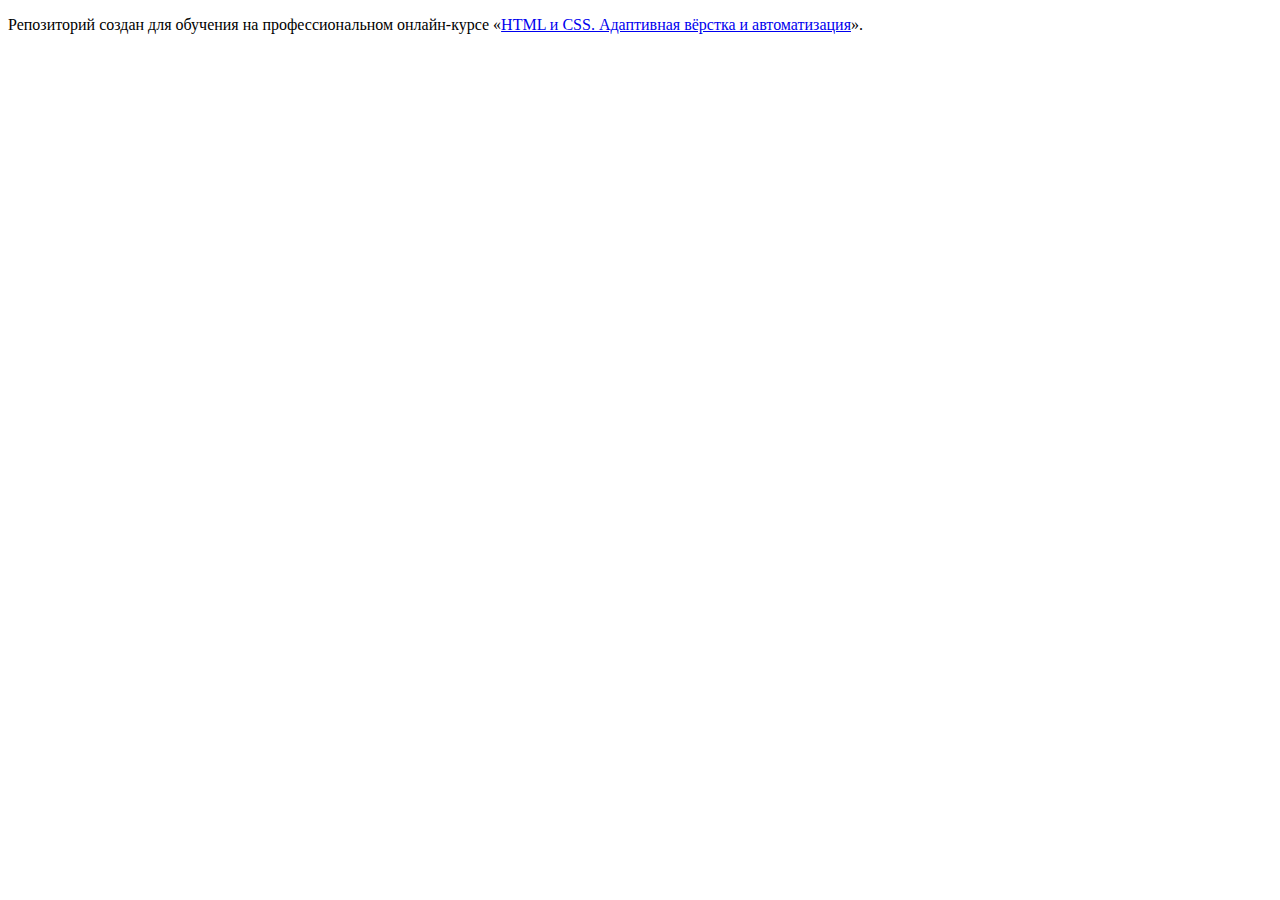
<file: 1/index.html>
<!DOCTYPE html>
<html lang="ru">
  <head>
    <meta charset="utf-8">
    <title>HTML Academy: Седона</title>
    <base href="https://htmlacademy-adaptive.github.io/1963875-sedona-25/1/">
</head>
  <body>

    <p>Репозиторий создан для обучения на профессиональном онлайн‑курсе «<a href="https://htmlacademy.ru/intensive/adaptive">HTML и CSS. Адаптивная вёрстка и автоматизация</a>».</p>

  </body>
</html>
</file>
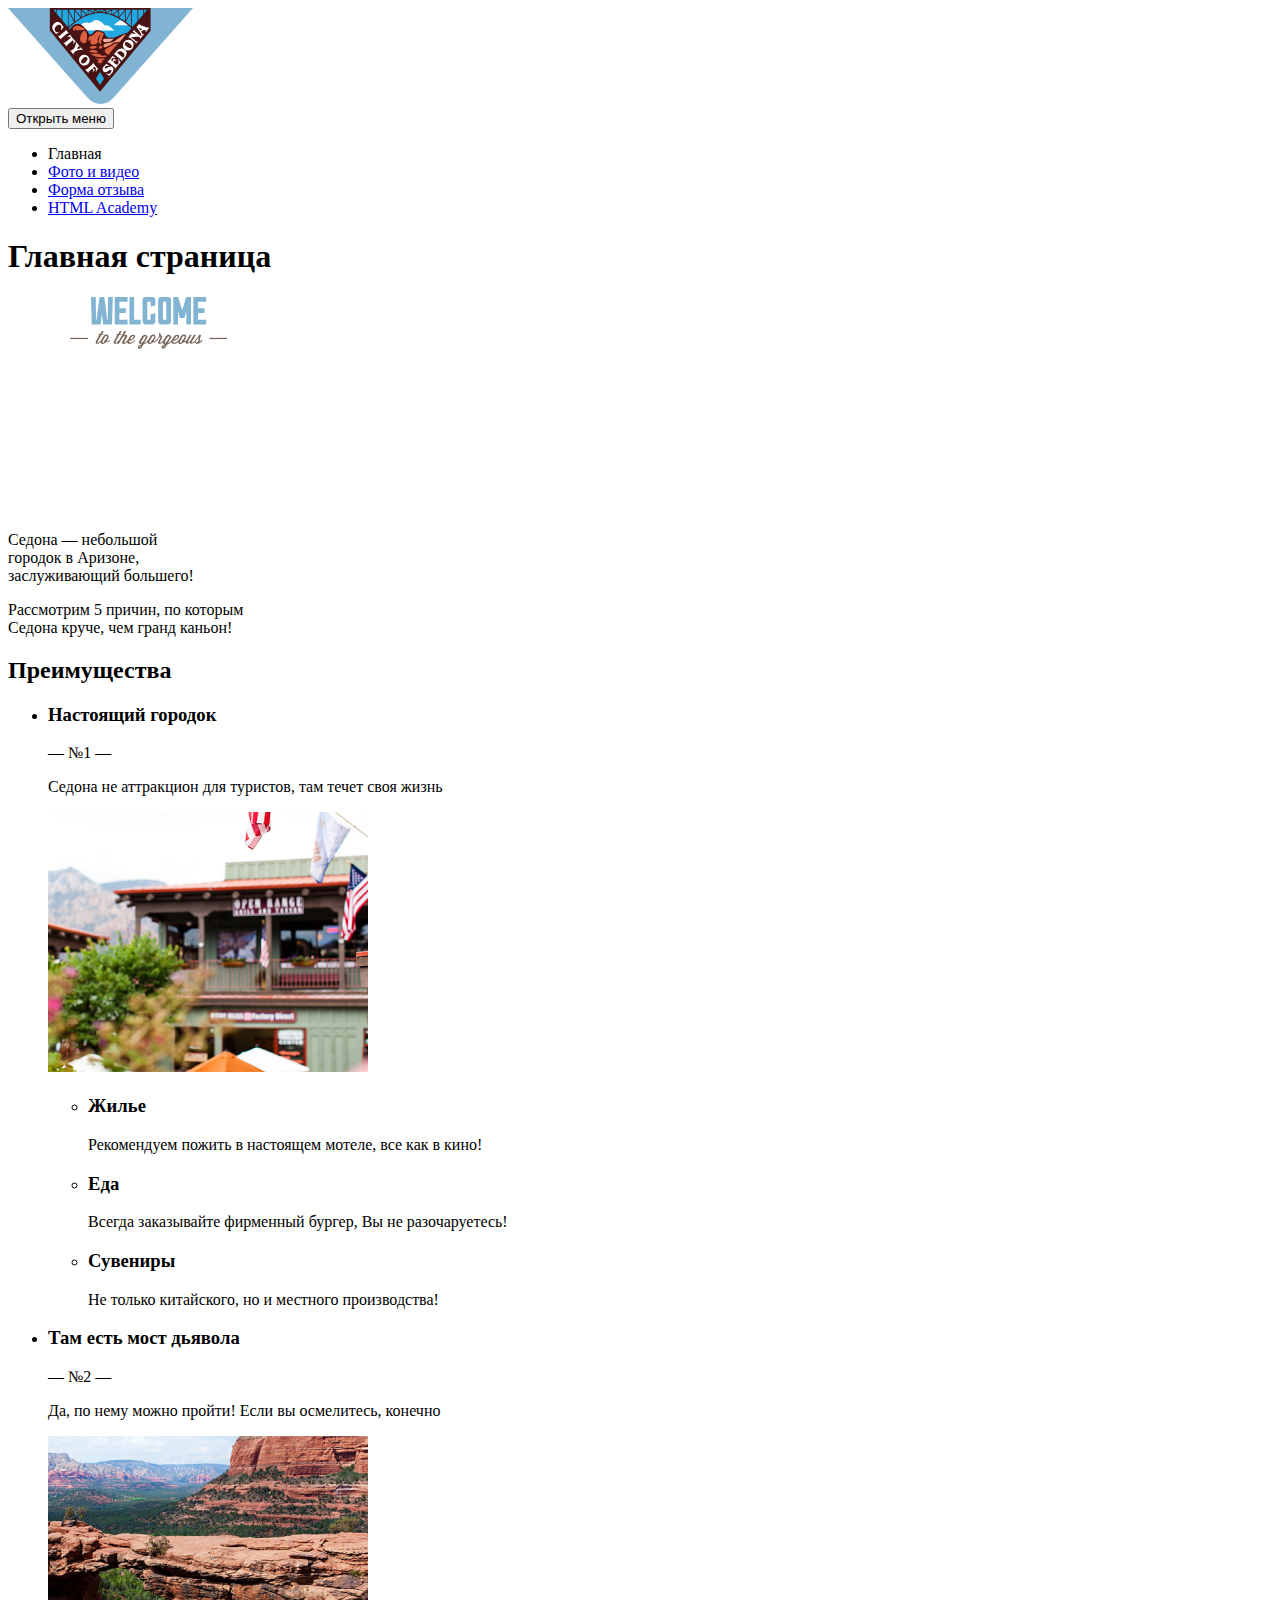
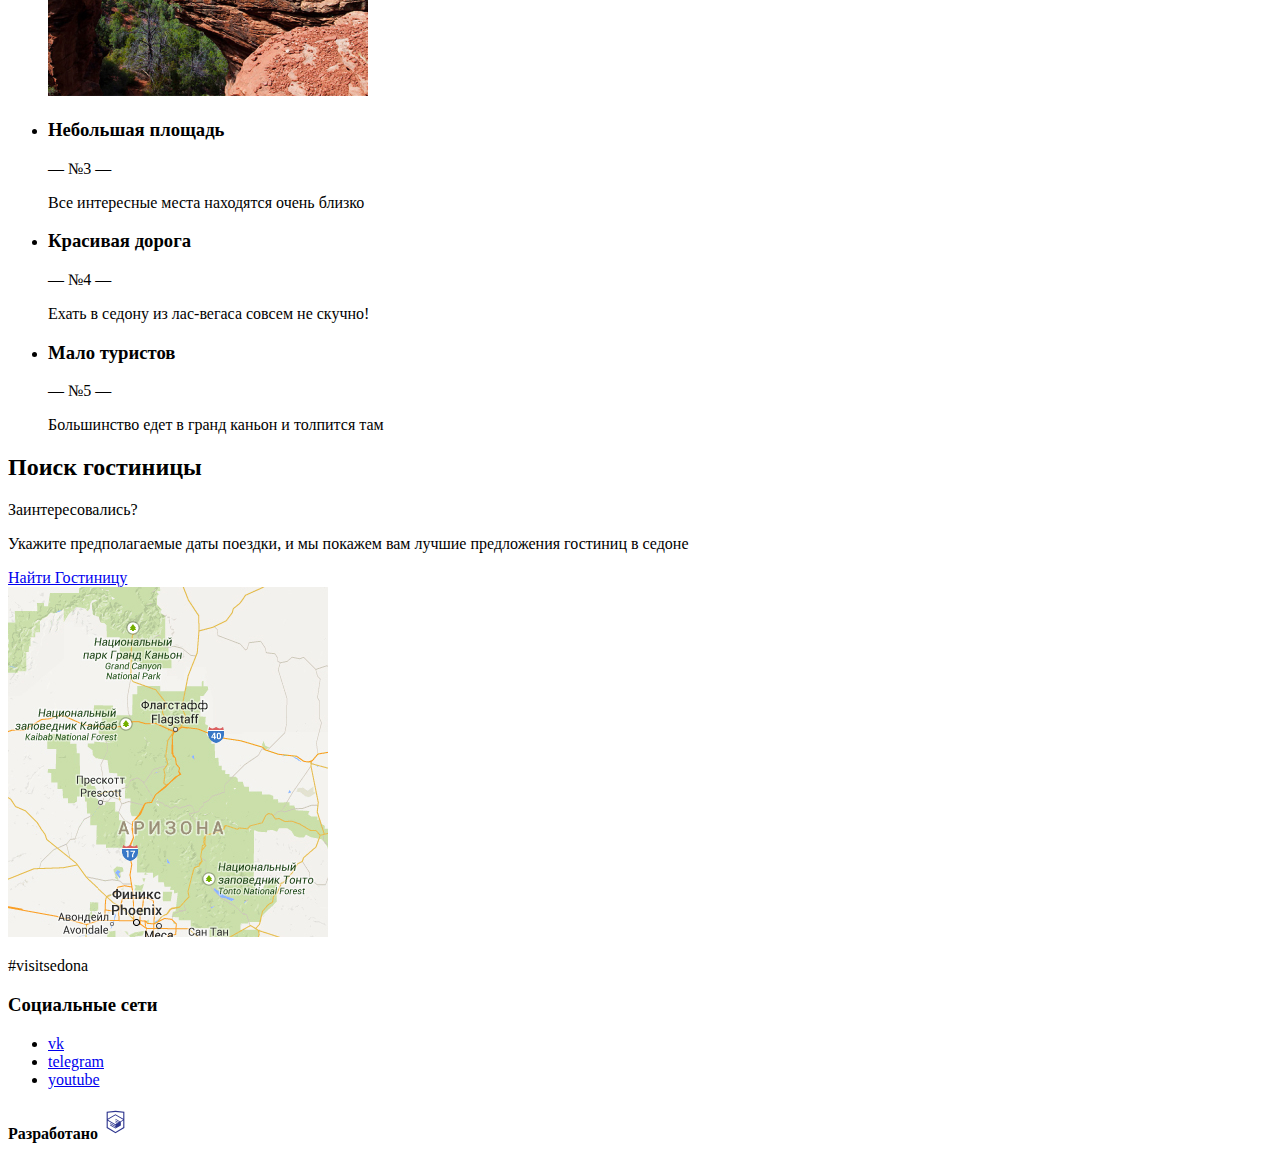
<file: 2/index.html>
<!DOCTYPE html>
<html class="page" lang="ru">
  <head>
    <meta charset="utf-8">
    <title>HTML Academy: Седона</title>
    <base href="https://htmlacademy-adaptive.github.io/1963875-sedona-25/2/">
</head>
  <body class="page__body">
    <header class="main-header">
      <a class="main-header__logo">
        <img src="img/logo-header-sedona.svg" width="185" height="96" alt="Логотип Седона">
      </a>
      <nav class="main-nav">
        <button class="main-nav__toggle" type="button">
          <span class="visually-hidden">Открыть меню</span>
        </button>
        <div class="main-nav__wrapper">
          <ul class="main-nav__list site-list">
            <li class="site-list__item site-list__item--active">
              <a class="site-list__link">Главная</a>
            </li>
            <li class="site-list__item">
              <a class="site-list__link" href="photo.html">Фото и видео</a>
            </li>
            <li class="site-list__item">
              <a class="site-list__link" href="review.html">Форма отзыва</a>
            </li>
            <li class="site-list__item">
              <a class="site-list__link" href="#">HTML Academy</a>
            </li>
          </ul>
          <ul class="main-nav__list user-list"></ul>
        </div>
      </nav>
    </header>
    <main class="main-container">
      <section class="intro">
        <div class="intro__wrapper">
          <h1 class="visually-hidden">Главная страница</h1>
          <img class="intro__image" src="img/welcome-sedona.svg" width="282" height="214" alt="Седона">
        </div>
        <p class="intro__text">Седона — небольшой <br>городок в Аризоне, <br>заслуживающий большего!</p>
        <p class="intro__text">Рассмотрим 5 причин, по которым <br> Седона круче, чем гранд каньон!</p>
      </section>
      <section class="advantages">
        <h2 class="visually-hidden">Преимущества</h2>
        <ul class="advantages__list">
          <li class="advantages__item">
            <h3 class="advantages__title">Настоящий городок</h3>
            <p class="advantages__number">— №1 —</p>
            <p class="advantages__description">Седона не аттракцион для туристов, там течет своя жизнь</p>
            <img class="advantages__image" src="img/jpg/photo-city.jpg" alt="Фото города">
            <ul class="advantages__additions-list additions-list">
              <li class="additions-item">
                <h3 class="additions-item__title">Жилье</h3>
                <p class="additions-item__description">Рекомендуем пожить в настоящем мотеле, все как в кино!</p>
              </li>
              <li class="additions-item">
                <h3 class="additions-item__title">Еда</h3>
                <p class="additions-item__description">Всегда заказывайте фирменный бургер, Вы не разочаруетесь!</p>
              </li>
              <li class="additions-item">
                <h3 class="additions-item__title">Сувениры</h3>
                <p class="additions-item__description">Не только китайского, но и местного производства!</p>
              </li>
            </ul>
          </li>
          <li class="advantages__item">
            <h3 class="advantages__title">Там есть мост дьявола</h3>
            <p class="advantages__number">— №2 —</p>
            <p class="advantages__description">Да, по нему можно пройти! Если вы осмелитесь, конечно</p>
            <img class="advantages__image" src="img/jpg/photo-bridge.jpg" alt="Фото каменного моста">
          </li>
          <li class="advantages__item">
            <h3 class="advantages__title">Небольшая площадь</h3>
            <p class="advantages__number">— №3 —</p>
            <p class="advantages__description">Все интересные места находятся очень близко</p>
          </li>
          <li class="advantages__item">
            <h3 class="advantages__title">Красивая дорога</h3>
            <p class="advantages__number">— №4 —</p>
            <p class="advantages__description">Ехать в седону из лас-вегаса совсем не скучно!</p>
          </li>
          <li class="advantages__item">
            <h3 class="advantages__title">Мало туристов</h3>
            <p class="advantages__number">— №5 —</p>
            <p class="advantages__description">Большинство едет в гранд каньон и толпится там</p>
          </li>
        </ul>
      </section>
      <section class="search-hotel">
        <h2 class="visually-hidden">Поиск гостиницы</h2>
        <p class="search-hotel__title">Заинтересовались?</p>
        <p class="search-hotel__text">Укажите предполагаемые даты поездки, и мы покажем вам лучшие предложения гостиниц в седоне</p>
        <a class="search-hotel__link" href="#">Найти Гостиницу</a>
        <div class="map-mobile">
        <img class="map-mobile__image" src="img/jpg/map-mobile.jpg" alt="Город в штате Аризона">
        </div>
        <p class="search-hotel__text">#visitsedona</p>
      </section>
    </main>
    <footer class="main-footer">
        <section class="social">
          <h3 class="visually-hidden">Социальные сети</h3>
        <ul class="social__list">
          <li class="social__item">
            <a class="social__link social__link--vkontakte" href="https://vk.com/htmlacademy" aria-label="Вконтакте">vk</a>
          </li>
          <li class="social__item">
            <a class="social__link social__link--telegram" href="https://t.me/htmlacademy" aria-label="Телеграм">telegram</a>
          </li>
          <li class="social__item">
            <a class="social__link social__link--youtube" href="https://www.youtube.com/user/htmlacademyru" aria-label="Ютуб">youtube</a>
          </li>
        </ul>
      </section>
      <div class="main-footer__copyright copyright">
        <b class="copyright__text">Разработано</b>
        <a class="copyright__link" href="https://htmlacademy.ru/intensive/adaptive" aria-label="Перейти на сайт HTML Академии">
          <img src="img/htmlacademy.svg" width="27" height="34" alt="Логотип академии">
        </a>
      </div>
    </footer>
  </body>
</html>
</file>
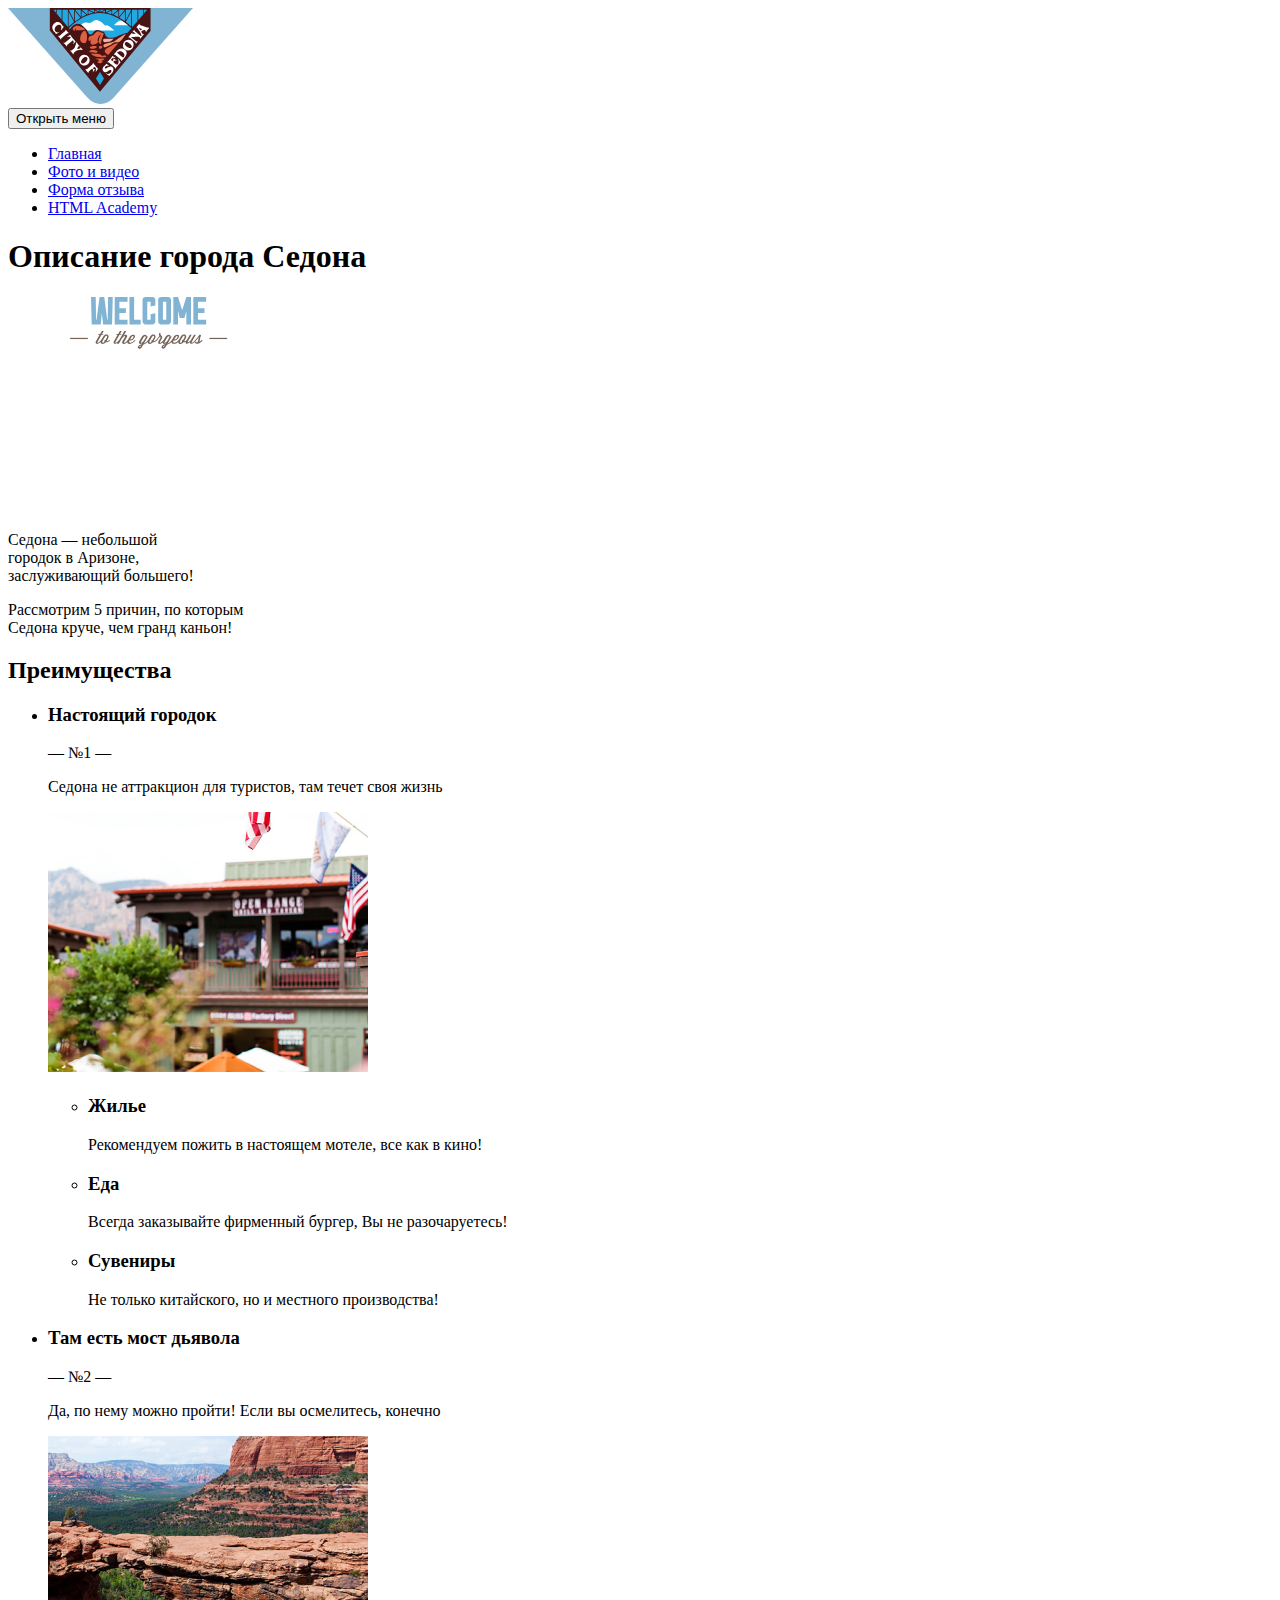
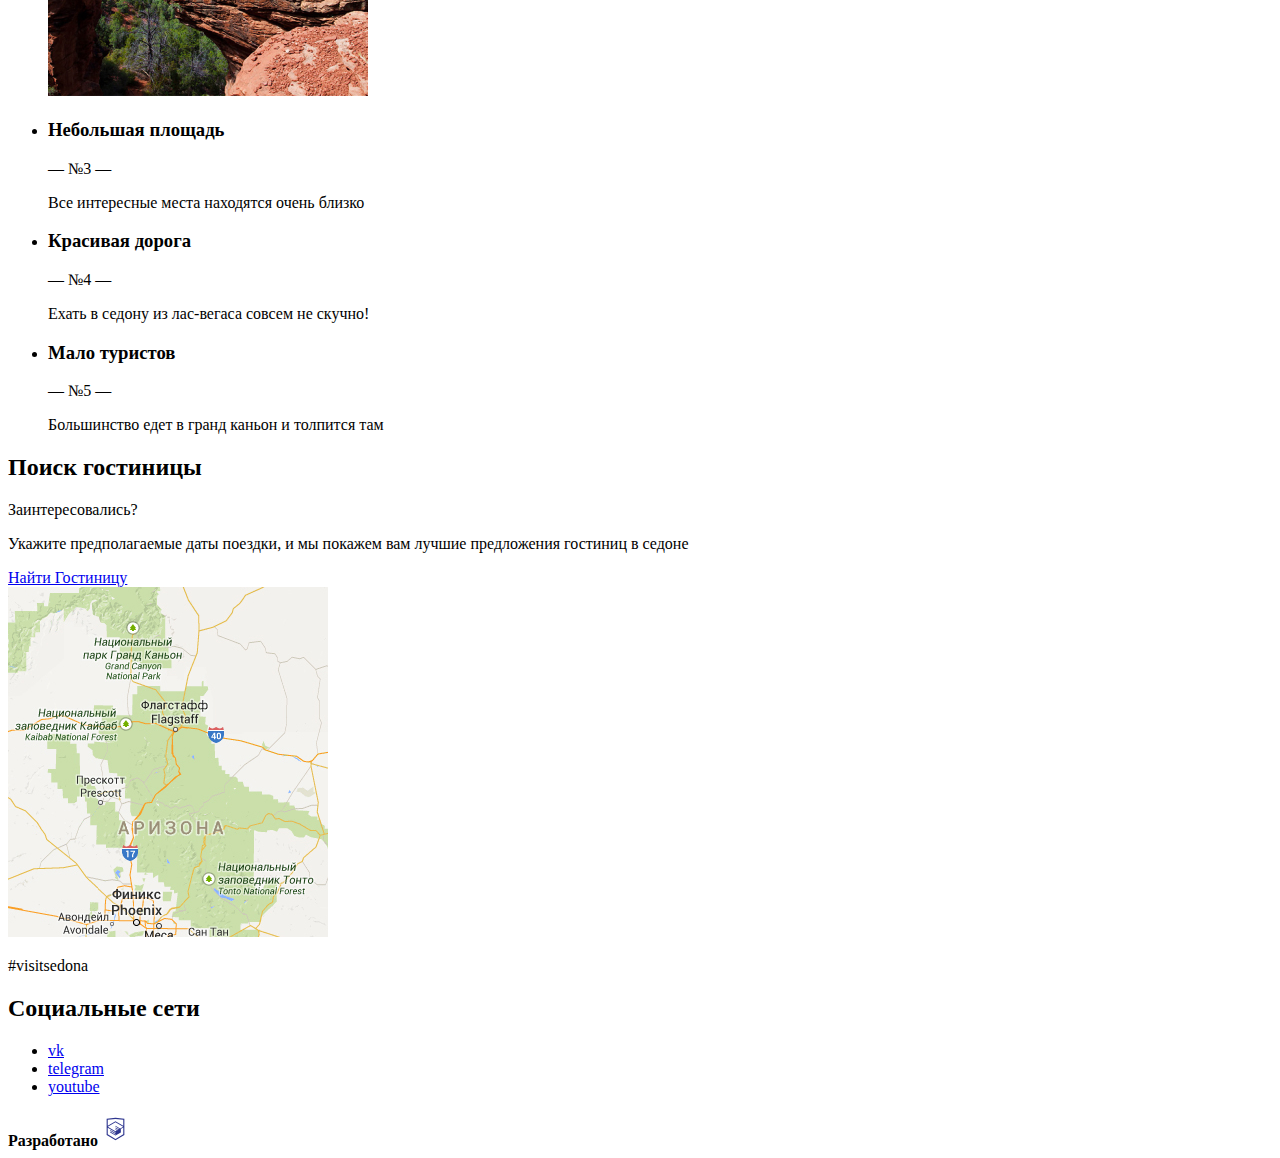
<file: 3/index.html>
<!DOCTYPE html>
<html class="page" lang="ru">
  <head>
    <meta charset="utf-8">
    <title>HTML Academy: Седона</title>
    <base href="https://htmlacademy-adaptive.github.io/1963875-sedona-25/3/">
</head>
  <body class="page__body">
    <header class="main-header">
      <a class="main-header__logo" href="index.html" aria-label="Ссылка на главную страницу">
        <img src="img/logo-header-sedona.svg" width="185" height="96" alt="Логотип Седона">
      </a>
      <nav class="main-nav">
        <button class="main-nav__toggle" type="button">
          <span class="visually-hidden">Открыть меню</span>
        </button>
        <div class="main-nav__wrapper">
          <ul class="main-nav__list site-list">
            <li class="site-list__item site-list__item--active">
              <a class="site-list__link" href="index.html">Главная</a>
            </li>
            <li class="site-list__item">
              <a class="site-list__link" href="photo.html">Фото и видео</a>
            </li>
            <li class="site-list__item">
              <a class="site-list__link" href="review.html">Форма отзыва</a>
            </li>
            <li class="site-list__item">
              <a class="site-list__link" href="#">HTML Academy</a>
            </li>
          </ul>
          <ul class="main-nav__list user-list"></ul>
        </div>
      </nav>
    </header>
    <main class="main-container">
      <section class="intro">
        <div class="intro__wrapper">
          <h1 class="visually-hidden">Описание города Седона</h1>
          <img class="intro__image" src="img/welcome-sedona.svg" width="282" height="214" alt="Седона">
        </div>
        <p class="intro__text">Седона — небольшой <br>городок в Аризоне, <br>заслуживающий большего!</p>
        <p class="intro__text">Рассмотрим 5 причин, по которым <br> Седона круче, чем гранд каньон!</p>
      </section>
      <section class="advantages">
        <h2 class="visually-hidden">Преимущества</h2>
        <ul class="advantages__list">
          <li class="advantages__item">
            <h3 class="advantages__title">Настоящий городок</h3>
            <p class="advantages__number">— №1 —</p>
            <p class="advantages__description">Седона не аттракцион для туристов, там течет своя жизнь</p>
            <img class="advantages__image" src="img/jpg/photo-city.jpg" alt="Фото города">
            <ul class="advantages__additions-list additions-list">
              <li class="additions-item">
                <h3 class="additions-item__title">Жилье</h3>
                <p class="additions-item__description">Рекомендуем пожить в настоящем мотеле, все как в кино!</p>
              </li>
              <li class="additions-item">
                <h3 class="additions-item__title">Еда</h3>
                <p class="additions-item__description">Всегда заказывайте фирменный бургер, Вы не разочаруетесь!</p>
              </li>
              <li class="additions-item">
                <h3 class="additions-item__title">Сувениры</h3>
                <p class="additions-item__description">Не только китайского, но и местного производства!</p>
              </li>
            </ul>
          </li>
          <li class="advantages__item">
            <h3 class="advantages__title">Там есть мост дьявола</h3>
            <p class="advantages__number">— №2 —</p>
            <p class="advantages__description">Да, по нему можно пройти! Если вы осмелитесь, конечно</p>
            <img class="advantages__image" src="img/jpg/photo-bridge.jpg" alt="Фото каменного моста">
          </li>
          <li class="advantages__item">
            <h3 class="advantages__title">Небольшая площадь</h3>
            <p class="advantages__number">— №3 —</p>
            <p class="advantages__description">Все интересные места находятся очень близко</p>
          </li>
          <li class="advantages__item">
            <h3 class="advantages__title">Красивая дорога</h3>
            <p class="advantages__number">— №4 —</p>
            <p class="advantages__description">Ехать в седону из лас-вегаса совсем не скучно!</p>
          </li>
          <li class="advantages__item">
            <h3 class="advantages__title">Мало туристов</h3>
            <p class="advantages__number">— №5 —</p>
            <p class="advantages__description">Большинство едет в гранд каньон и толпится там</p>
          </li>
        </ul>
      </section>
      <section class="search-hotel">
        <h2 class="visually-hidden">Поиск гостиницы</h2>
        <p class="search-hotel__title">Заинтересовались?</p>
        <p class="search-hotel__text">Укажите предполагаемые даты поездки, и мы покажем вам лучшие предложения гостиниц в седоне</p>
        <a class="search-hotel__link" href="#">Найти Гостиницу</a>
      </section>
      <div class="map">
        <img class="map__image" src="img/jpg/map-mobile.jpg" alt="102 Roadrunner Drive Sedona AZ United States">
      </div>
    </main>
    <footer class="main-footer">
      <p class="main-footer__text">#visitsedona</p>
      <section class="social">
        <h2 class="visually-hidden">Социальные сети</h2>
        <ul class="social__list">
          <li class="social__item">
            <a class="social__link social__link--vkontakte" href="https://vk.com/htmlacademy">vk</a>
          </li>
          <li class="social__item">
            <a class="social__link social__link--telegram" href="https://t.me/htmlacademy">telegram</a>
          </li>
          <li class="social__item">
            <a class="social__link social__link--youtube" href="https://www.youtube.com/user/htmlacademyru">youtube</a>
          </li>
        </ul>
      </section>
      <div class="main-footer__copyright copyright">
        <b class="copyright__text">Разработано</b>
        <a class="copyright__link" href="https://htmlacademy.ru/intensive/adaptive" aria-label="Перейти на сайт HTML Академии">
          <img src="img/htmlacademy.svg" width="27" height="34" alt="Логотип академии">
        </a>
      </div>
    </footer>
  </body>
</html>
</file>
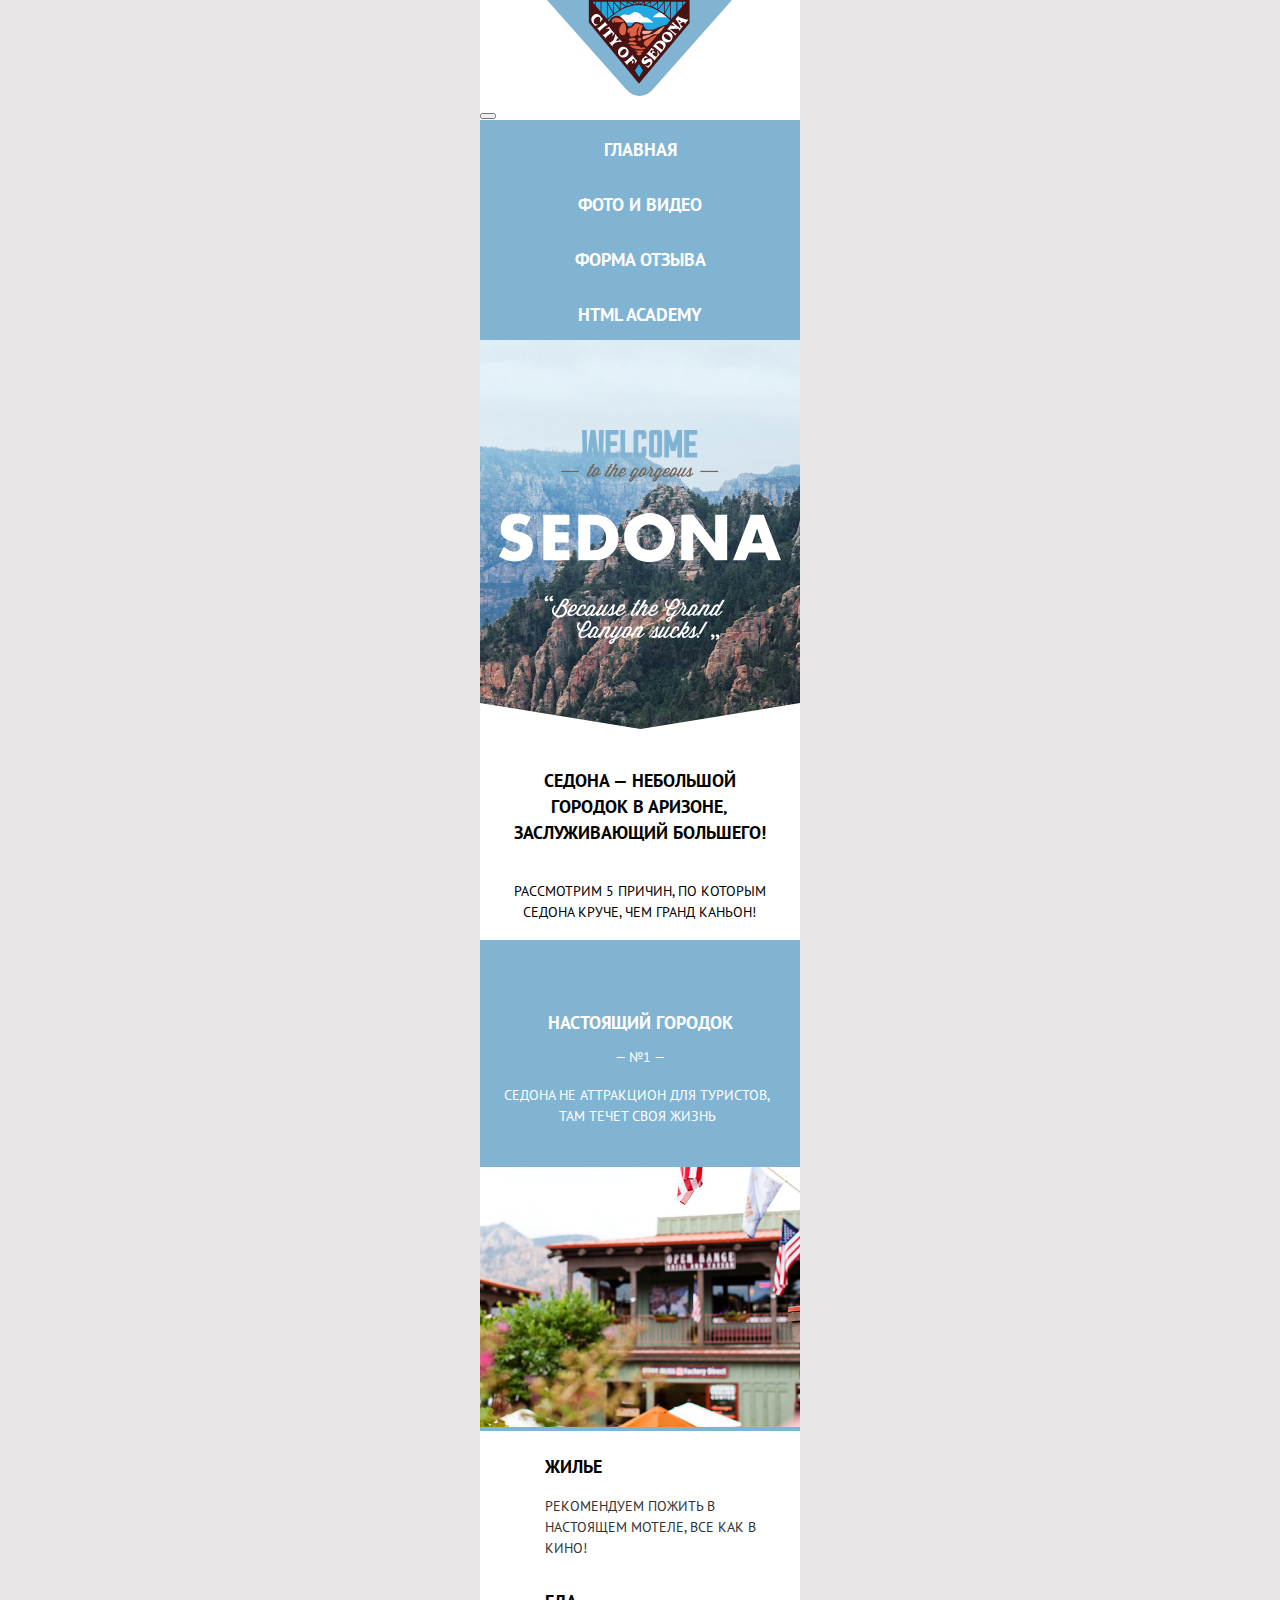
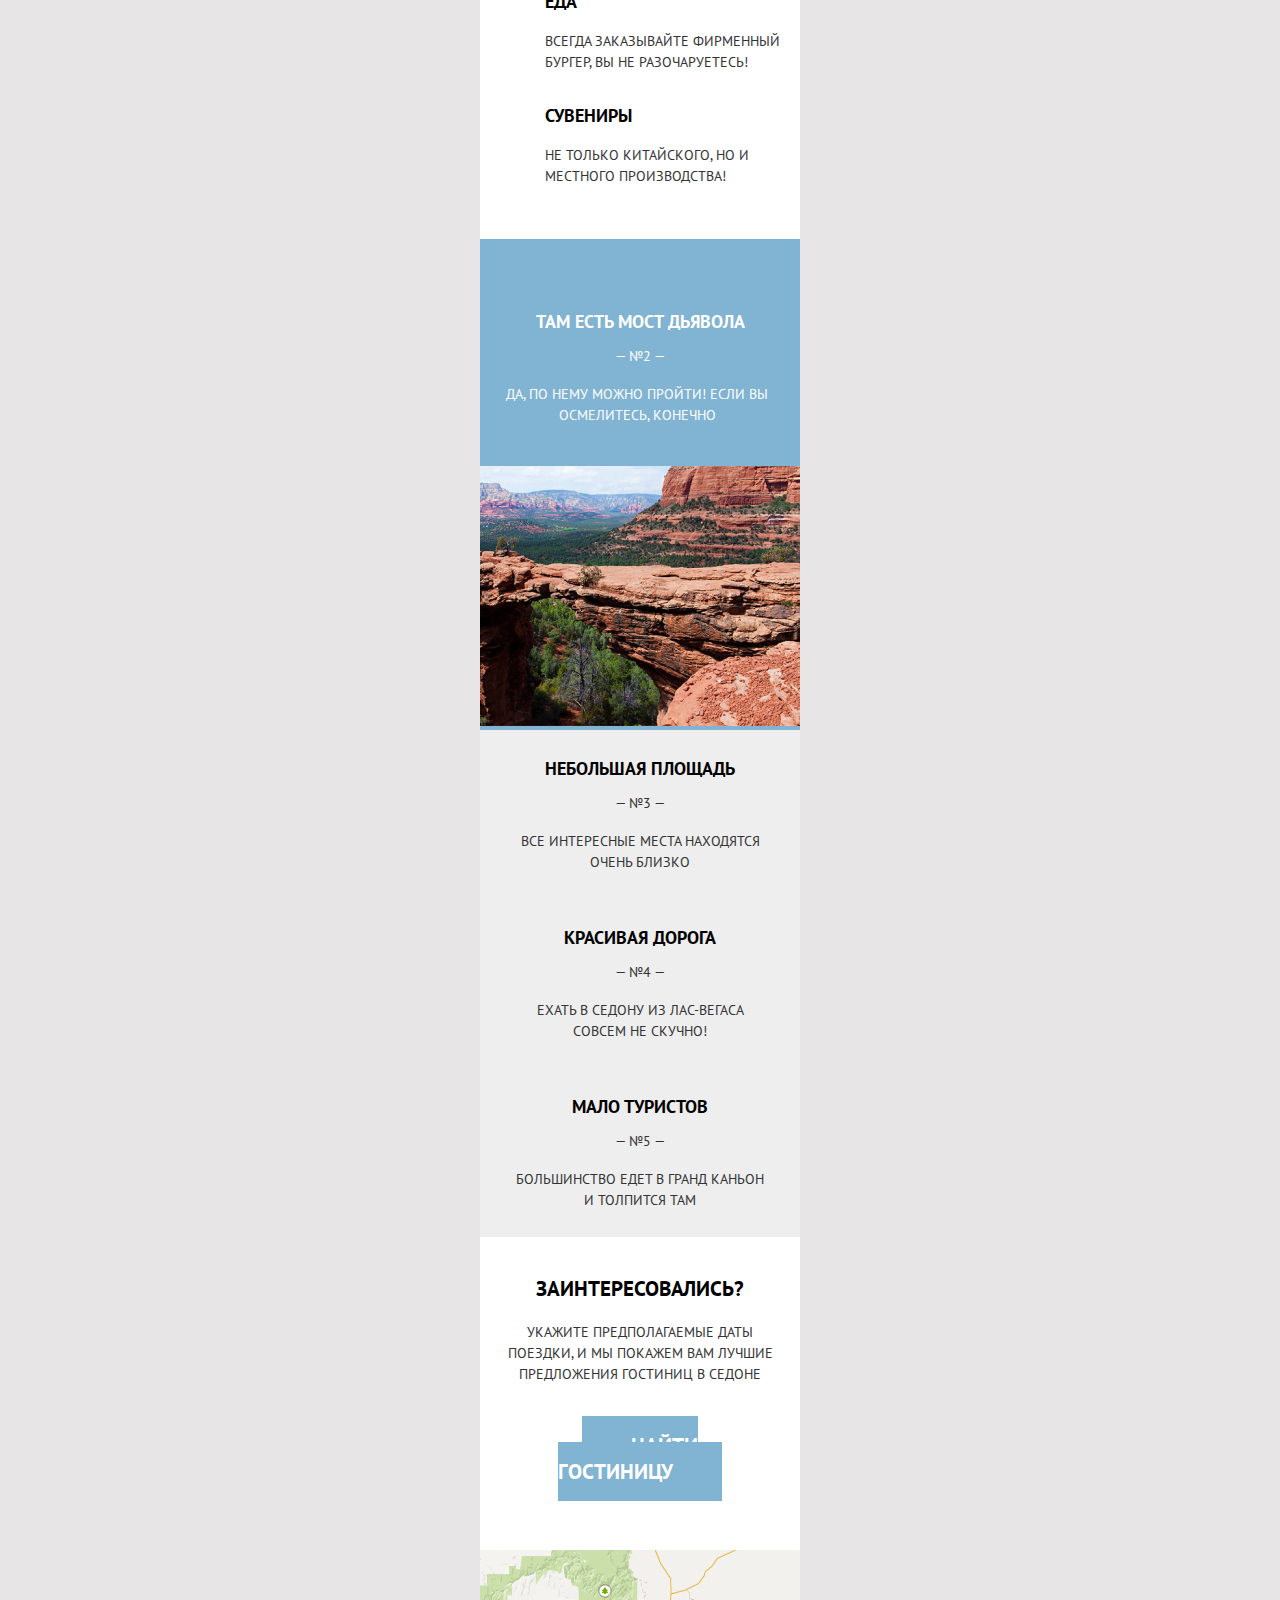
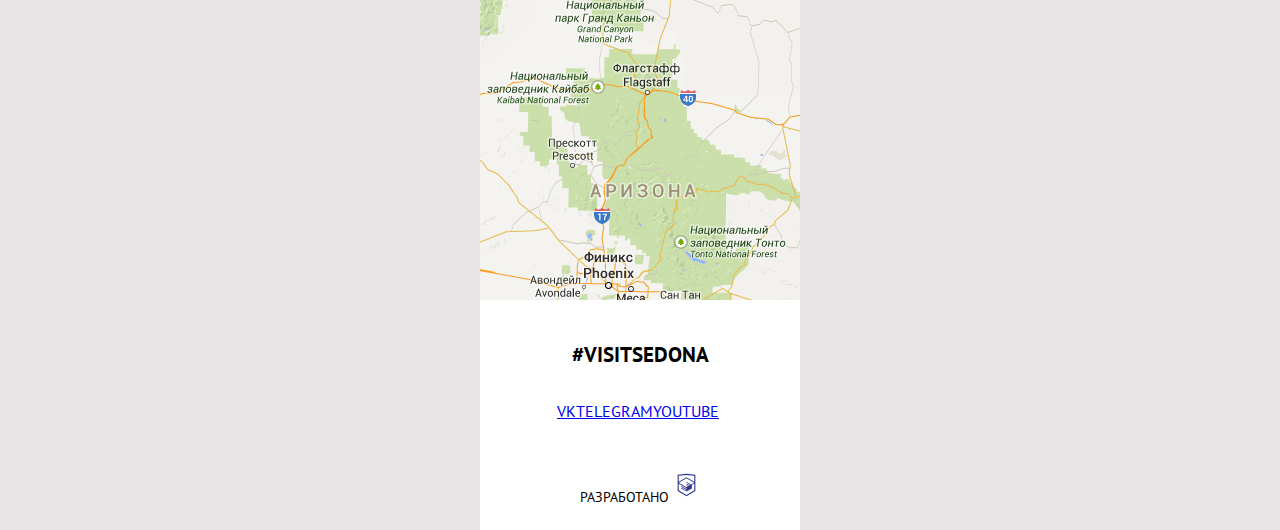
<file: 5/index.html>
<!DOCTYPE html>
<html class="page" lang="ru">
  <head>
    <meta charset="utf-8">
    <title>HTML Academy: Седона</title>
    <link rel="stylesheet" href="css/style.css">
    <base href="https://htmlacademy-adaptive.github.io/1963875-sedona-25/5/">
</head>
  <body>
    <div class="page-body">
    <header class="main-header">
      <a class="main-header__logo" href="index.html" aria-label="Ссылка на главную страницу">
        <img src="img/logo-header-sedona.svg" width="185" height="96" alt="Логотип Седона">
      </a>
      <nav class="main-nav">
        <button class="main-nav__toggle" type="button">
          <span class="visually-hidden">Открыть меню</span>
        </button>
        <div class="main-nav__wrapper">
          <ul class="main-nav__list site-list">
            <li class="site-list__item site-list__item--active">
              <a class="site-list__link" href="index.html">Главная</a>
            </li>
            <li class="site-list__item">
              <a class="site-list__link" href="photo.html">Фото и видео</a>
            </li>
            <li class="site-list__item">
              <a class="site-list__link" href="review.html">Форма отзыва</a>
            </li>
            <li class="site-list__item">
              <a class="site-list__link" href="#">HTML Academy</a>
            </li>
          </ul>
          <ul class="main-nav__list user-list"></ul>
        </div>
      </nav>
    </header>
    <main class="main-container">
      <section class="intro">
        <div class="intro__wrapper">
          <h1 class="visually-hidden">Описание города Седона</h1>
          <img class="intro__image" src="img/welcome-sedona.svg" width="282" height="214" alt="Седона">
        </div>
        <div class="intro__subject">
        <p class="intro__title">Седона — небольшой <br>городок в Аризоне, <br>заслуживающий большего!</p>
        <p class="intro__text">Рассмотрим 5 причин, по которым <br> Седона круче, чем гранд каньон!</p>
        </div>
      </section>
      <section class="advantages">
        <h2 class="visually-hidden">Преимущества</h2>
        <ul class="advantages__list">
          <li class="advantages__item">
            <h3 class="advantages__title">Настоящий городок</h3>
            <p class="advantages__number">— №1 —</p>
            <p class="advantages__description">Седона не аттракцион для туристов, там течет своя жизнь</p>
            <img class="advantages__image" src="img/jpg/photo-city.jpg" alt="Фото города">
            <ul class="advantages__additions-list additions-list">
              <li class="additions-item">
                <h3 class="additions-item__title">Жилье</h3>
                <p class="additions-item__description">Рекомендуем пожить в настоящем мотеле, все как в кино!</p>
              </li>
              <li class="additions-item">
                <h3 class="additions-item__title">Еда</h3>
                <p class="additions-item__description">Всегда заказывайте фирменный бургер, Вы не разочаруетесь!</p>
              </li>
              <li class="additions-item">
                <h3 class="additions-item__title">Сувениры</h3>
                <p class="additions-item__description">Не только китайского, но и местного производства!</p>
              </li>
            </ul>
          </li>
          <li class="advantages__item">
            <h3 class="advantages__title">Там есть мост дьявола</h3>
            <p class="advantages__number">— №2 —</p>
            <p class="advantages__description">Да, по нему можно пройти! Если вы осмелитесь, конечно</p>
            <img class="advantages__image" src="img/jpg/photo-bridge.jpg" alt="Фото каменного моста">
          </li>
          <li class="advantages__item advantages__item--modifier">
            <h3 class="advantages__title">Небольшая площадь</h3>
            <p class="advantages__number">— №3 —</p>
            <p class="advantages__description">Все интересные места находятся очень близко</p>
          </li>
          <li class="advantages__item advantages__item--modifier">
            <h3 class="advantages__title">Красивая дорога</h3>
            <p class="advantages__number">— №4 —</p>
            <p class="advantages__description">Ехать в седону из лас-вегаса совсем не скучно!</p>
          </li>
          <li class="advantages__item advantages__item--modifier">
            <h3 class="advantages__title">Мало туристов</h3>
            <p class="advantages__number">— №5 —</p>
            <p class="advantages__description">Большинство едет в гранд каньон и толпится там</p>
          </li>
        </ul>
      </section>
      <section class="search-hotel">
        <h2 class="visually-hidden">Поиск гостиницы</h2>
        <p class="search-hotel__title">Заинтересовались?</p>
        <p class="search-hotel__text">Укажите предполагаемые даты поездки, и мы покажем вам лучшие предложения гостиниц в седоне</p>
        <a class="search-hotel__link" href="#">Найти Гостиницу</a>
      </section>
      <div class="map">
        <img class="map__image" src="img/jpg/map-mobile.jpg" alt="102 Roadrunner Drive Sedona AZ United States">
      </div>
    </main>
    <footer class="main-footer">
      <p class="main-footer__text">#visitsedona</p>
      <section class="social">
        <h2 class="visually-hidden">Социальные сети</h2>
        <ul class="social__list">
          <li class="social__item">
            <a class="social__link social__link--vkontakte" href="https://vk.com/htmlacademy">vk</a>
          </li>
          <li class="social__item">
            <a class="social__link social__link--telegram" href="https://t.me/htmlacademy">telegram</a>
          </li>
          <li class="social__item">
            <a class="social__link social__link--youtube" href="https://www.youtube.com/user/htmlacademyru">youtube</a>
          </li>
        </ul>
      </section>
      <div class="main-footer__copyright copyright">
        <b class="copyright__text">Разработано</b>
        <a class="copyright__link" href="https://htmlacademy.ru/intensive/adaptive" aria-label="Перейти на сайт HTML Академии">
          <img class="copyright__image" src="img/htmlacademy.svg" width="27" height="34" alt="Логотип академии">
        </a>
      </div>
    </footer>
    </div>
  </body>
</html>
</file>
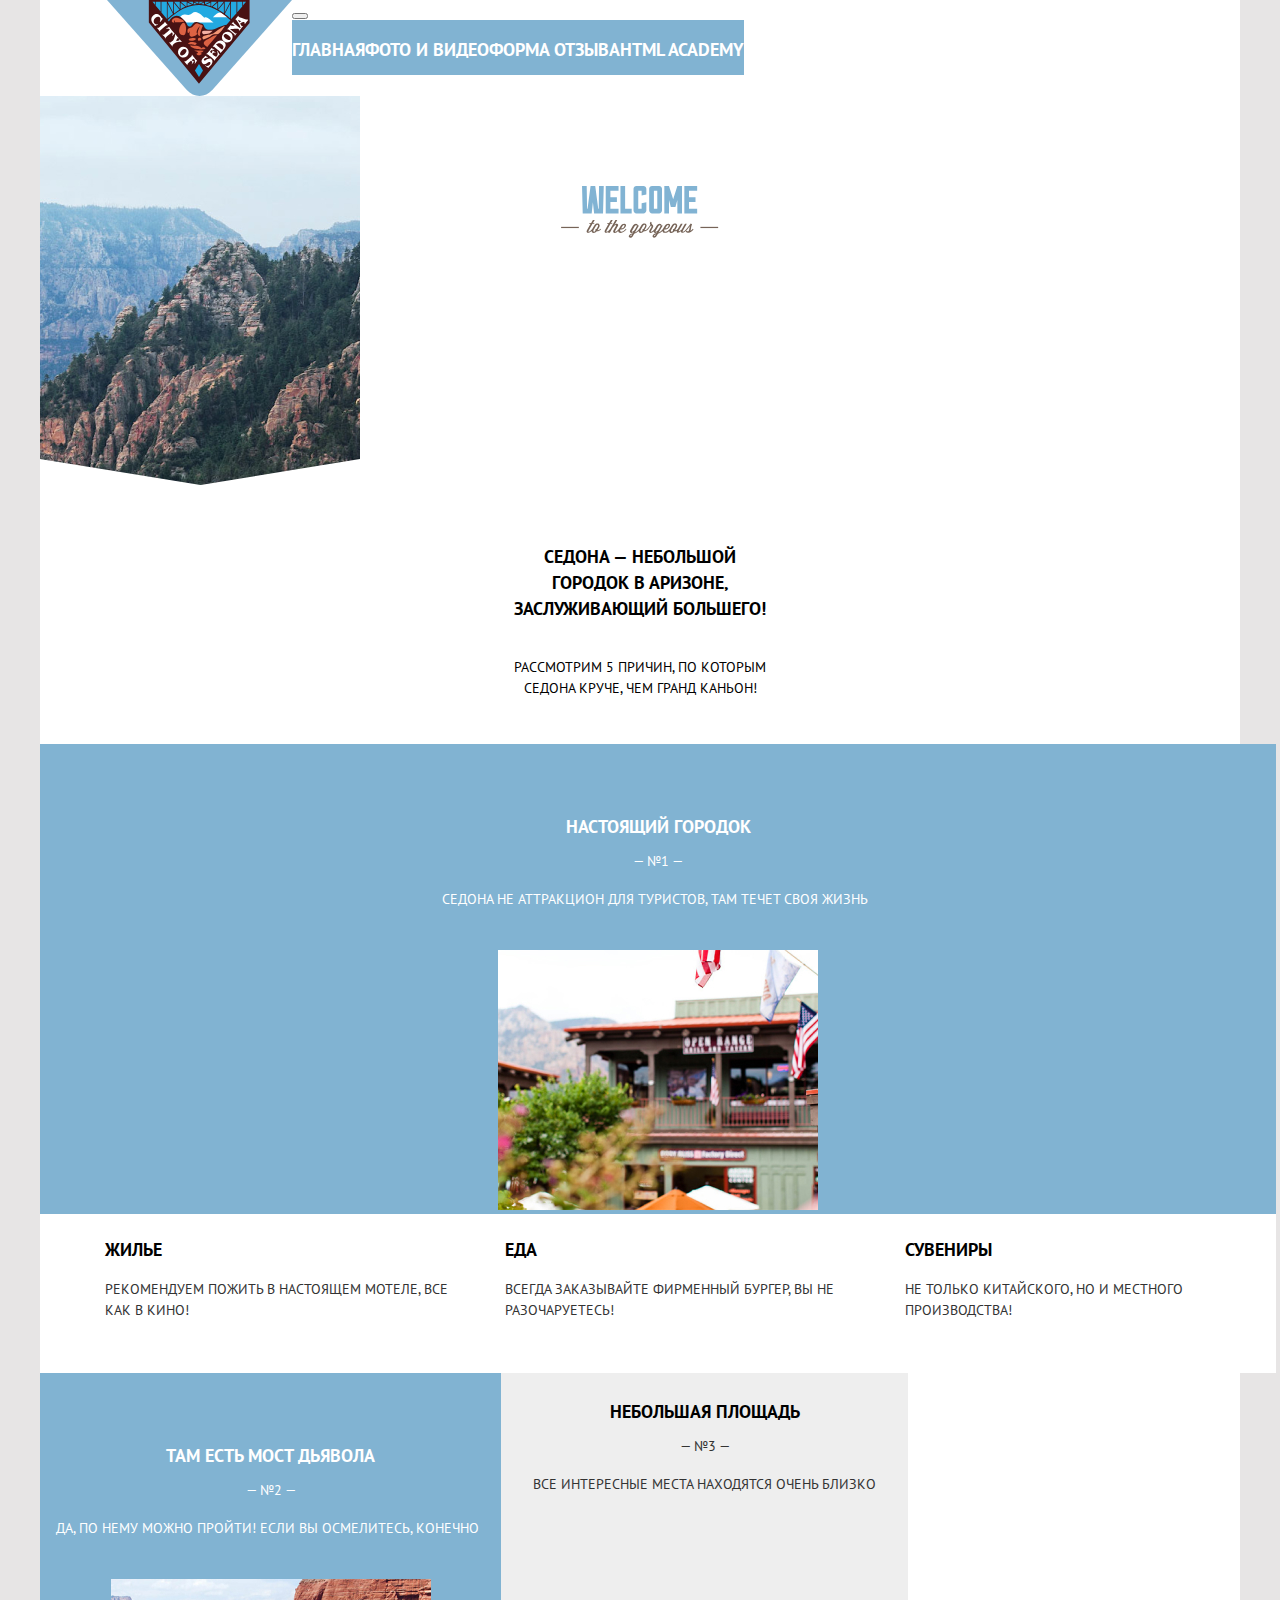
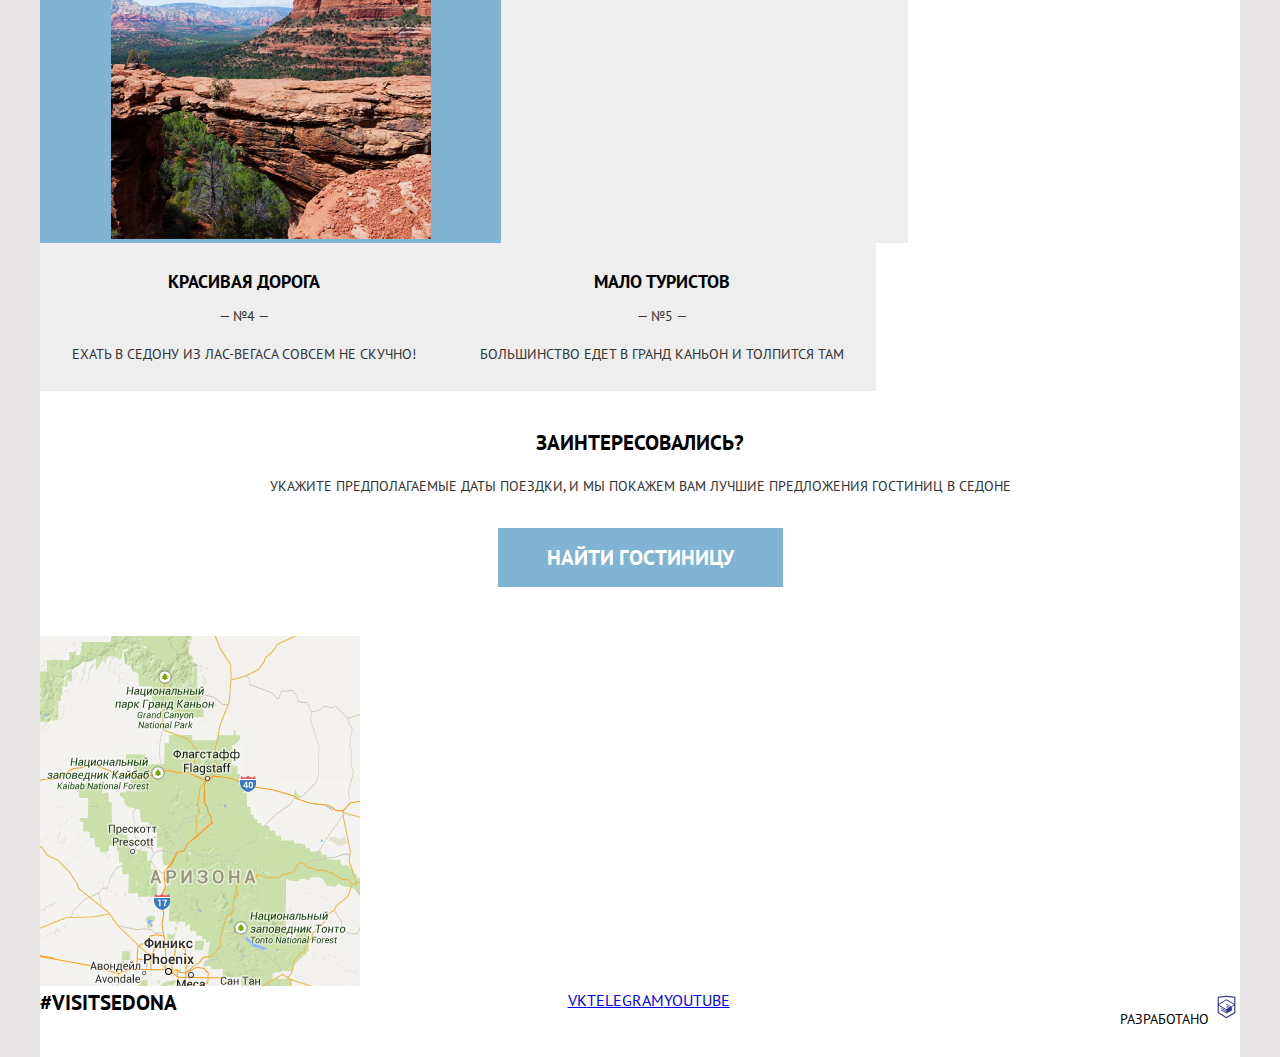
<file: 6/index.html>
<!DOCTYPE html>
<html class="page" lang="ru">
  <head>
    <meta charset="utf-8">
    <meta name="viewport" content="width=device-width, initial-scale=1">
    <title>HTML Academy: Седона</title>
    <link rel="stylesheet" href="css/style.css">
    <base href="https://htmlacademy-adaptive.github.io/1963875-sedona-25/6/">
</head>
  <body>
    <div class="page-body">
      <header class="main-header">
        <a class="main-header__logo" href="index.html" aria-label="Ссылка на главную страницу">
          <img src="img/logo-header-sedona.svg" width="185" height="96" alt="Логотип Седона">
        </a>
        <nav class="main-nav">
          <button class="main-nav__toggle" type="button">
            <span class="visually-hidden">Открыть меню</span>
          </button>
          <div class="main-nav__wrapper">
            <ul class="main-nav__list site-list">
              <li class="site-list__item site-list__item--active">
                <a class="site-list__link" href="index.html">Главная</a>
              </li>
              <li class="site-list__item">
                <a class="site-list__link" href="photo.html">Фото и видео</a>
              </li>
              <li class="site-list__item">
                <a class="site-list__link" href="review.html">Форма отзыва</a>
              </li>
              <li class="site-list__item">
                <a class="site-list__link" href="#">HTML Academy</a>
              </li>
            </ul>
            <ul class="main-nav__list user-list"></ul>
          </div>
        </nav>
      </header>
      <main class="main-container">
        <section class="intro">
          <div class="intro__wrapper">
            <h1 class="visually-hidden">Описание города Седона</h1>
            <img class="intro__image" src="img/welcome-sedona.svg" width="282" height="214" alt="Седона">
          </div>
          <div class="intro__subject">
            <p class="intro__title">Седона — небольшой <br>городок в Аризоне, <br>заслуживающий большего! </p>
            <p class="intro__text">Рассмотрим 5 причин, по которым <br> Седона круче, чем гранд каньон! </p>
          </div>
        </section>
        <section class="advantages">
          <h2 class="visually-hidden">Преимущества</h2>
          <ul class="advantages__list">
            <li class="advantages__item">
              <h3 class="advantages__title">Настоящий городок</h3>
              <p class="advantages__number">— №1 —</p>
              <p class="advantages__description">Седона не аттракцион для туристов, там течет своя жизнь</p>
              <img class="advantages__image" src="img/jpg/photo-city.jpg" alt="Фото города">
              <ul class="advantages__additions-list additions-list">
                <li class="additions-item">
                  <h3 class="additions-item__title">Жилье</h3>
                  <p class="additions-item__description">Рекомендуем пожить в настоящем мотеле, все как в кино!</p>
                </li>
                <li class="additions-item">
                  <h3 class="additions-item__title">Еда</h3>
                  <p class="additions-item__description">Всегда заказывайте фирменный бургер, Вы не разочаруетесь!</p>
                </li>
                <li class="additions-item">
                  <h3 class="additions-item__title">Сувениры</h3>
                  <p class="additions-item__description">Не только китайского, но и местного производства!</p>
                </li>
              </ul>
            </li>
            <li class="advantages__item">
              <h3 class="advantages__title">Там есть мост дьявола</h3>
              <p class="advantages__number">— №2 —</p>
              <p class="advantages__description">Да, по нему можно пройти! Если вы осмелитесь, конечно</p>
              <img class="advantages__image" src="img/jpg/photo-bridge.jpg" alt="Фото каменного моста">
            </li>
            <li class="advantages__item advantages__item--theme-advantages">
              <h3 class="advantages__title">Небольшая площадь</h3>
              <p class="advantages__number">— №3 —</p>
              <p class="advantages__description">Все интересные места находятся очень близко</p>
            </li>
            <li class="advantages__item advantages__item--theme-advantages">
              <h3 class="advantages__title">Красивая дорога</h3>
              <p class="advantages__number">— №4 —</p>
              <p class="advantages__description">Ехать в седону из лас-вегаса совсем не скучно!</p>
            </li>
            <li class="advantages__item advantages__item--theme-advantages">
              <h3 class="advantages__title">Мало туристов</h3>
              <p class="advantages__number">— №5 —</p>
              <p class="advantages__description">Большинство едет в гранд каньон и толпится там</p>
            </li>
          </ul>
        </section>
        <section class="search-hotel">
          <h2 class="visually-hidden">Поиск гостиницы</h2>
          <p class="search-hotel__title">Заинтересовались?</p>
          <p class="search-hotel__text">Укажите предполагаемые даты поездки, и мы покажем вам лучшие предложения гостиниц в седоне</p>
          <a class="search-hotel__link" href="#">Найти Гостиницу</a>
        </section>
        <div class="map">
          <img class="map__image" src="img/jpg/map-mobile.jpg" alt="102 Roadrunner Drive Sedona AZ United States">
        </div>
      </main>
      <footer class="main-footer">
        <p class="main-footer__text">#visitsedona</p>
        <section class="social">
          <h2 class="visually-hidden">Социальные сети</h2>
          <ul class="social__list">
            <li class="social__item">
              <a class="social__link social__link--vkontakte" href="https://vk.com/htmlacademy">vk</a>
            </li>
            <li class="social__item">
              <a class="social__link social__link--telegram" href="https://t.me/htmlacademy">telegram</a>
            </li>
            <li class="social__item">
              <a class="social__link social__link--youtube" href="https://www.youtube.com/user/htmlacademyru">youtube</a>
            </li>
          </ul>
        </section>
        <div class="main-footer__copyright copyright">
          <b class="copyright__text">Разработано</b>
          <a class="copyright__link" href="https://htmlacademy.ru/intensive/adaptive" aria-label="Перейти на сайт HTML Академии">
            <img class="copyright__image" src="img/htmlacademy.svg" width="27" height="34" alt="Логотип академии">
          </a>
        </div>
      </footer>
    </div>
  </body>
</html>
</file>
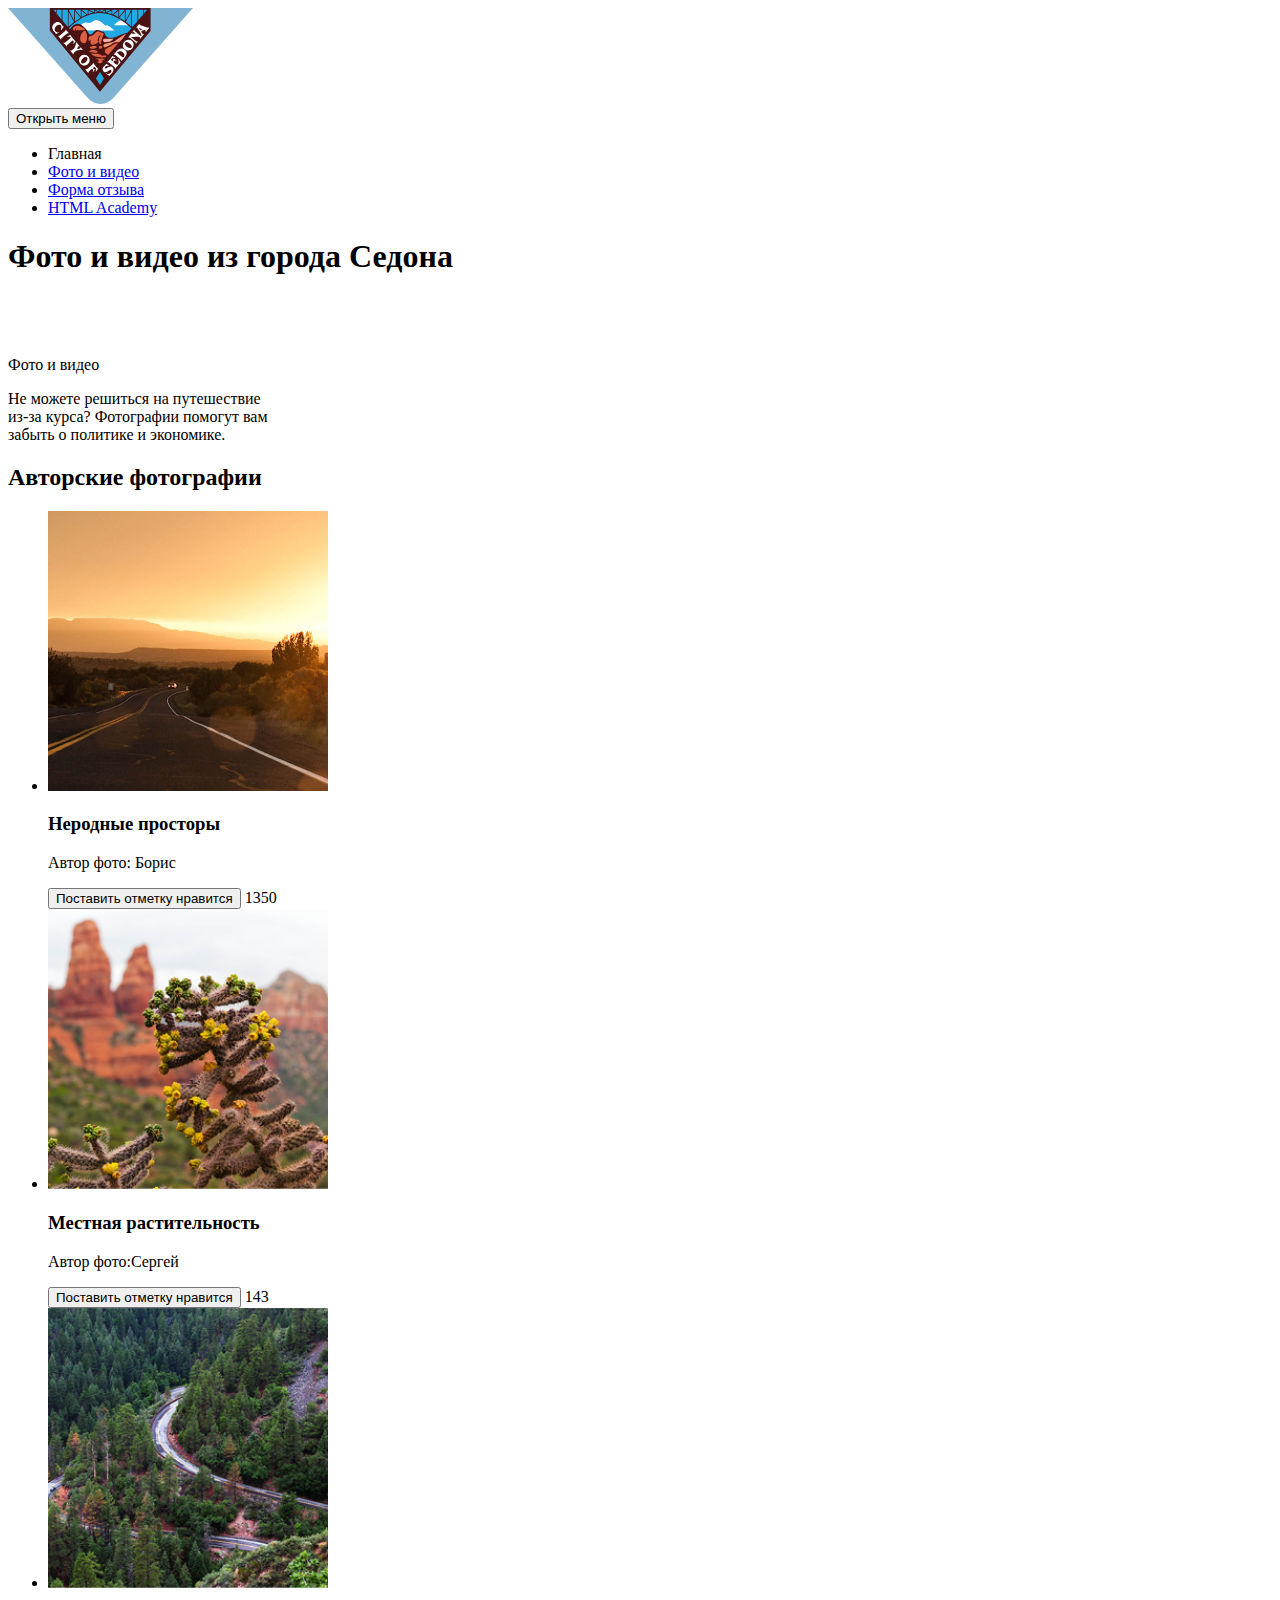
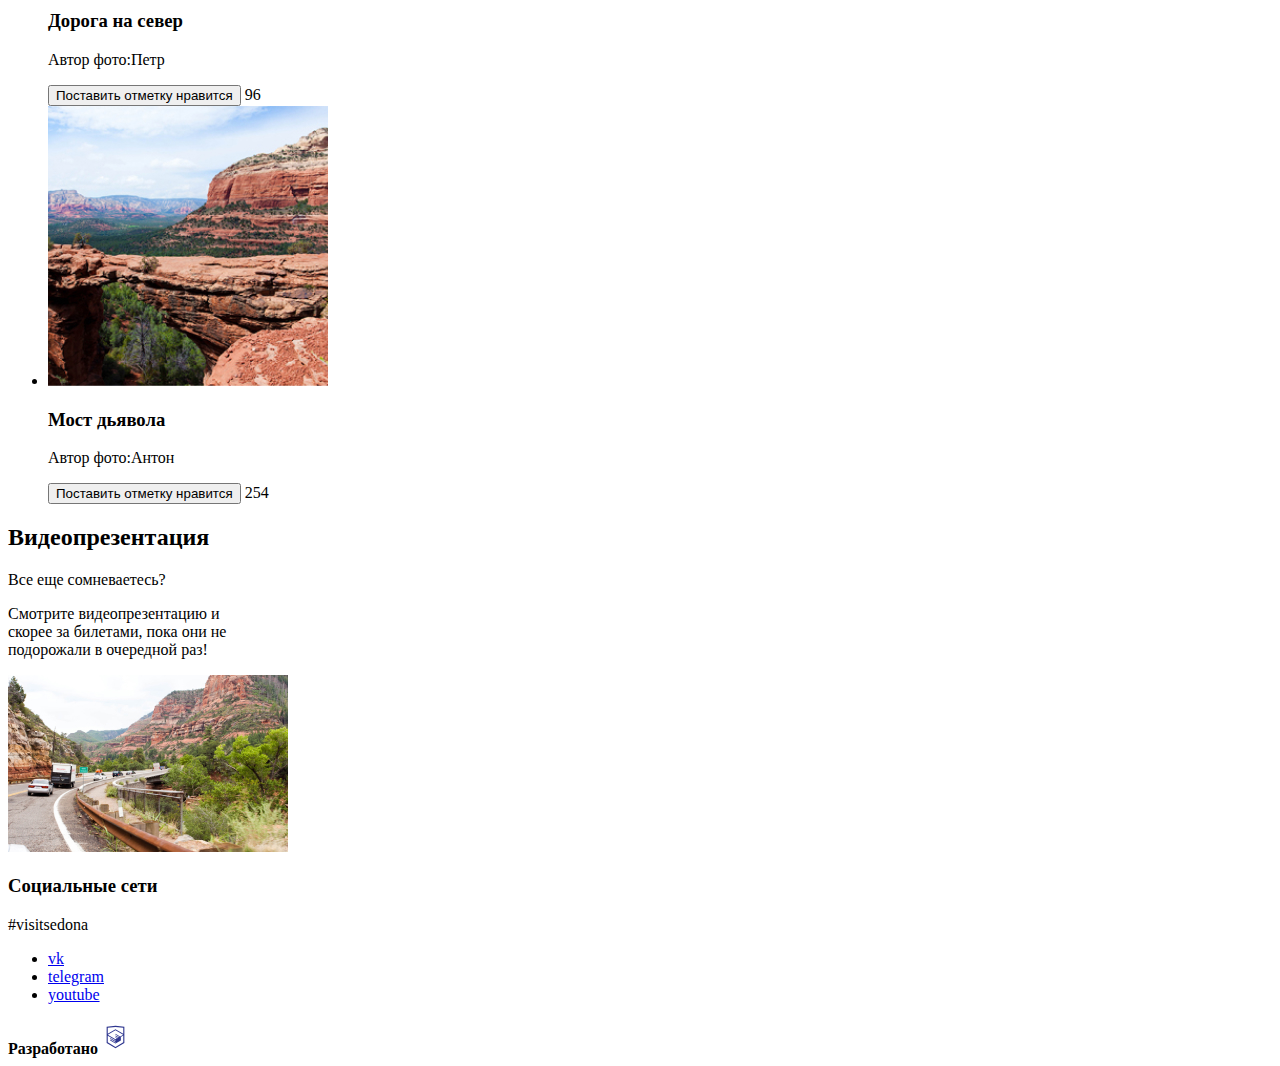
<file: 3/catalog.html>
<!DOCTYPE html>
<html class="page" lang="ru">
  <head>
    <meta charset="utf-8">
    <title>HTML Academy: Седона</title>
    <base href="https://htmlacademy-adaptive.github.io/1963875-sedona-25/3/">
</head>
  <body>
    <header class="main-header">
      <a class="main-header__logo">
        <img src="img/logo-header-sedona.svg" width="185" height="96" alt="Логотип Седона">
      </a>
      <nav class="main-nav">
        <button class="main-nav__toggle" type="button">
          <span class="visually-hidden">Открыть меню</span>
        </button>
        <div class="main-nav__wrapper">
          <ul class="main-nav__list site-list">
            <li class="site-list__item site-list__item--active">
              <a class="site-list__link">Главная</a>
            </li>
            <li class="site-list__item">
              <a class="site-list__link" href="photo.html">Фото и видео</a>
            </li>
            <li class="site-list__item">
              <a class="site-list__link" href="review.html">Форма отзыва</a>
            </li>
            <li class="site-list__item">
              <a class="site-list__link" href="#">HTML Academy</a>
            </li>
          </ul>
          <ul class="main-nav__list user-list"></ul>
        </div>
      </nav>
    </header>
    <main class="main-container">
      <section class="intro">
        <div class="intro__wraper">
          <h1 class="visually-hidden">Фото и видео из города Седона</h1>
          <img class="intro__image" src="img/sedona.svg" width="229" height="39" alt="Седона">
        </div>
        <p class="intro__text">Фото и видео</p>
        <p class="intro__text">Не можете решиться на путешествие <br> из-за курса? Фотографии помогут вам <br> забыть о политике и экономике. </p>
      </section>
      <section class="content">
        <h2 class="visually-hidden">Авторские фотографии</h2>
        <ul class="content__list">
          <li class="content__item">
            <img class="content__image" src="img/jpg/Photos_from_catalog/photo-1.jpg" alt="фото дороги уходящей в горизонт">
            <h3 class="content__title">Неродные просторы</h3>
            <p class="content__text">Автор фото: Борис</p>
            <button class="content__like" type="button">
              <span class="visually-hidden">Поставить отметку нравится</span>
            </button>
            <span class="content__text-number">1350</span>
          </li>
          <li class="content__item">
            <img class="content__image" src="img/jpg/Photos_from_catalog/photo-2.jpg" alt="фото цветка">
            <h3 class="content__title">Местная растительность</h3>
            <p class="content__text">Автор фото:Сергей</p>
            <button class="content__like" type="button">
              <span class="visually-hidden">Поставить отметку нравится</span>
            </button>
            <span class="content__text-number">143</span>
          </li>
          <li class="content__item">
            <img class="content__image" src="img/jpg/Photos_from_catalog/photo-3.jpg" alt="фото горной дороги">
            <h3 class="content__title">Дорога на север</h3>
            <p class="content__text">Автор фото:Петр</p>
            <button class="content__like" type="button">
              <span class="visually-hidden">Поставить отметку нравится</span>
            </button>
            <span class="content__text-number">96</span>
          </li>
          <li class="content__item">
            <img class="content__image" src="img/jpg/Photos_from_catalog/photo-4.jpg" alt="фото моста из скалы">
            <h3 class="content__title">Мост дьявола</h3>
            <p class="content__text">Автор фото:Антон</p>
            <button class="content__like" type="button">
              <span class="visually-hidden">Поставить отметку нравится</span>
            </button>
            <span class="content__text-number">254</span>
          </li>
        </ul>
      </section>
      <section class="content-video">
        <h2 class="visually-hidden">Видеопрезентация</h2>
        <p class="content-video__title">Все еще сомневаетесь?</p>
        <p class="content-video__text">Смотрите видеопрезентацию и <br> скорее за билетами, пока они не <br> подорожали в очередной раз! </p>
      </section>
      <div class="video">
        <img class="video__image" src="img/jpg/Photos_from_catalog/video-mobile.jpg" alt="Видеопрезентация">
      </div>
    </main>
    <footer class="main-footer">
      <section class="social">
        <h3 class="visually-hidden">Социальные сети</h3>
        <p class="social__text">#visitsedona</p>
        <ul class="social__list">
          <li class="social__item">
            <a class="social__link social__link--vkontakte" href="https://vk.com/htmlacademy">vk</a>
          </li>
          <li class="social__item">
            <a class="social__link social__link--telegram" href="https://t.me/htmlacademy">telegram</a>
          </li>
          <li class="social__item">
            <a class="social__link social__link--youtube" href="https://www.youtube.com/user/htmlacademyru">youtube</a>
          </li>
        </ul>
      </section>
      <div class="main-footer__copyright copyright">
        <b class="copyright__text">Разработано</b>
        <a class="copyright__link" href="https://htmlacademy.ru/intensive/adaptive" aria-label="Перейти на сайт HTML Академии">
          <img src="img/htmlacademy.svg" width="27" height="34" alt="Логотип академии">
        </a>
      </div>
    </footer>
  </body>
</html>
</file>
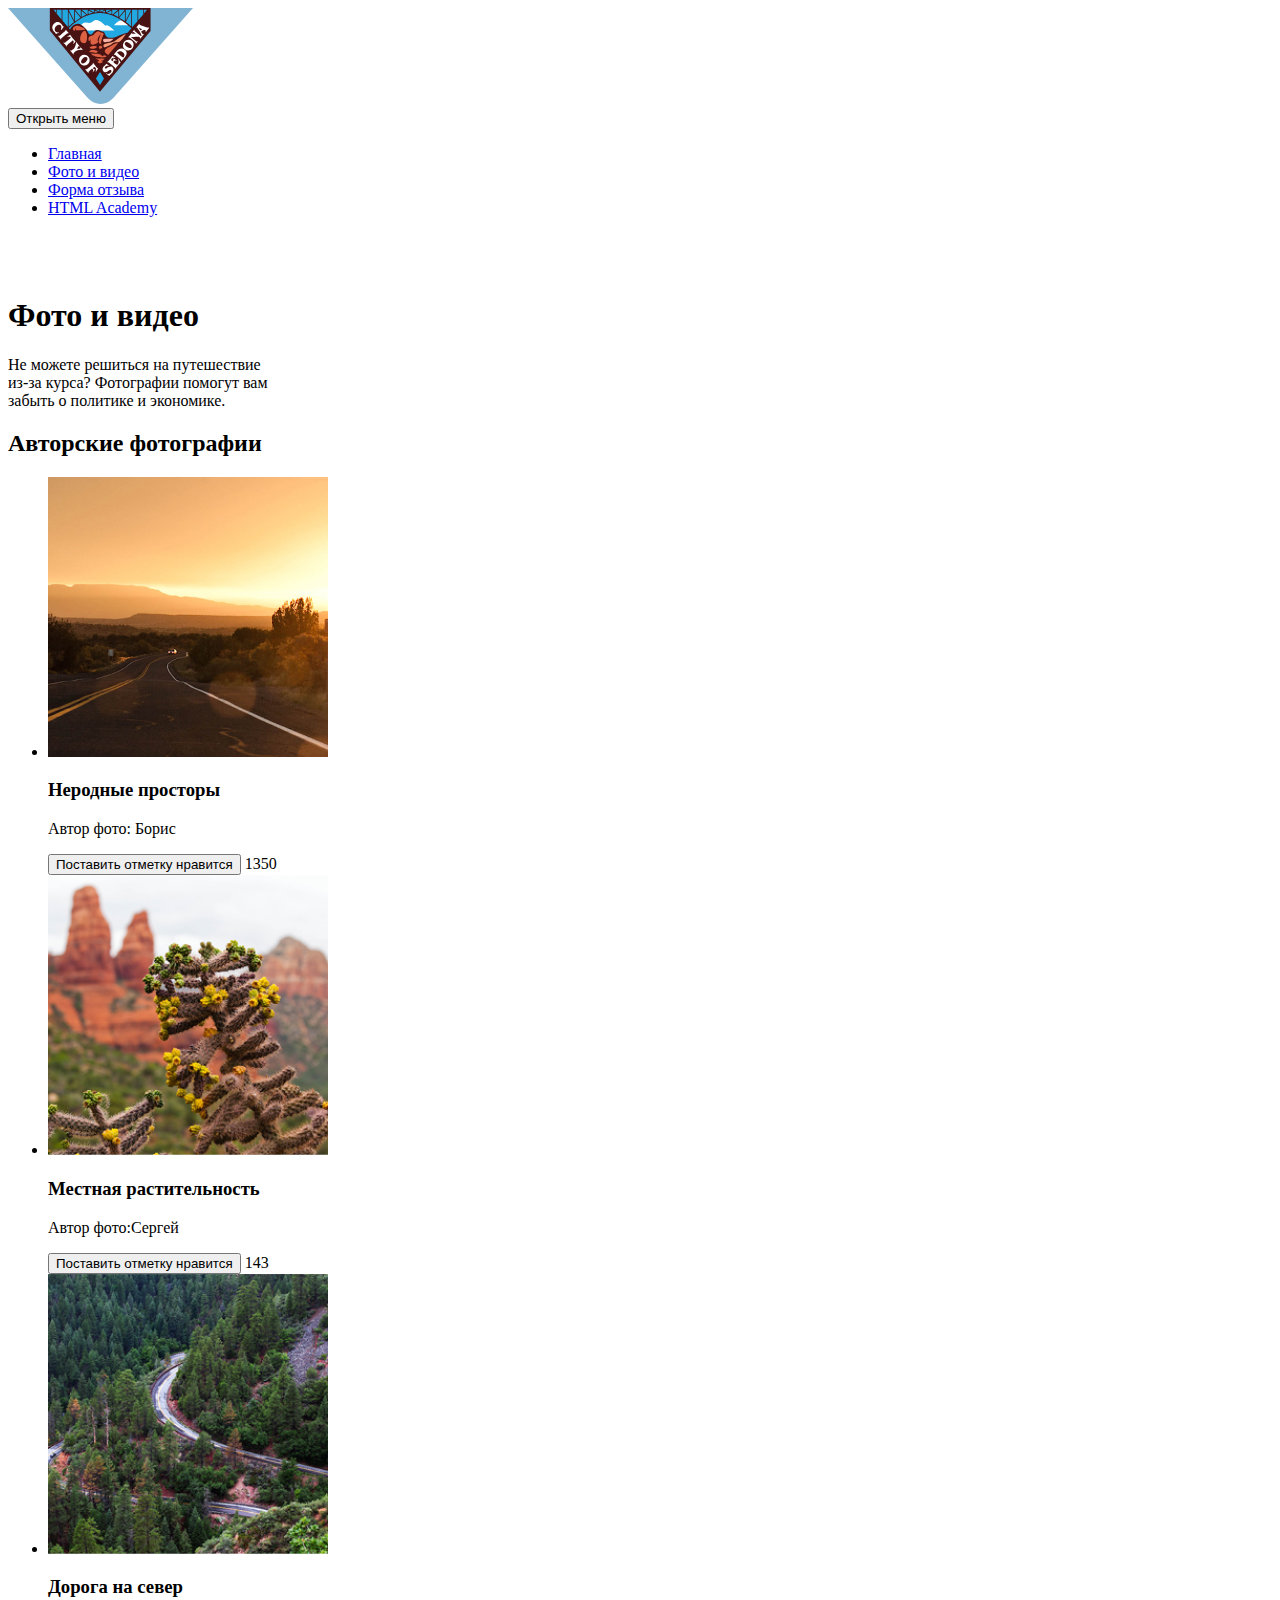
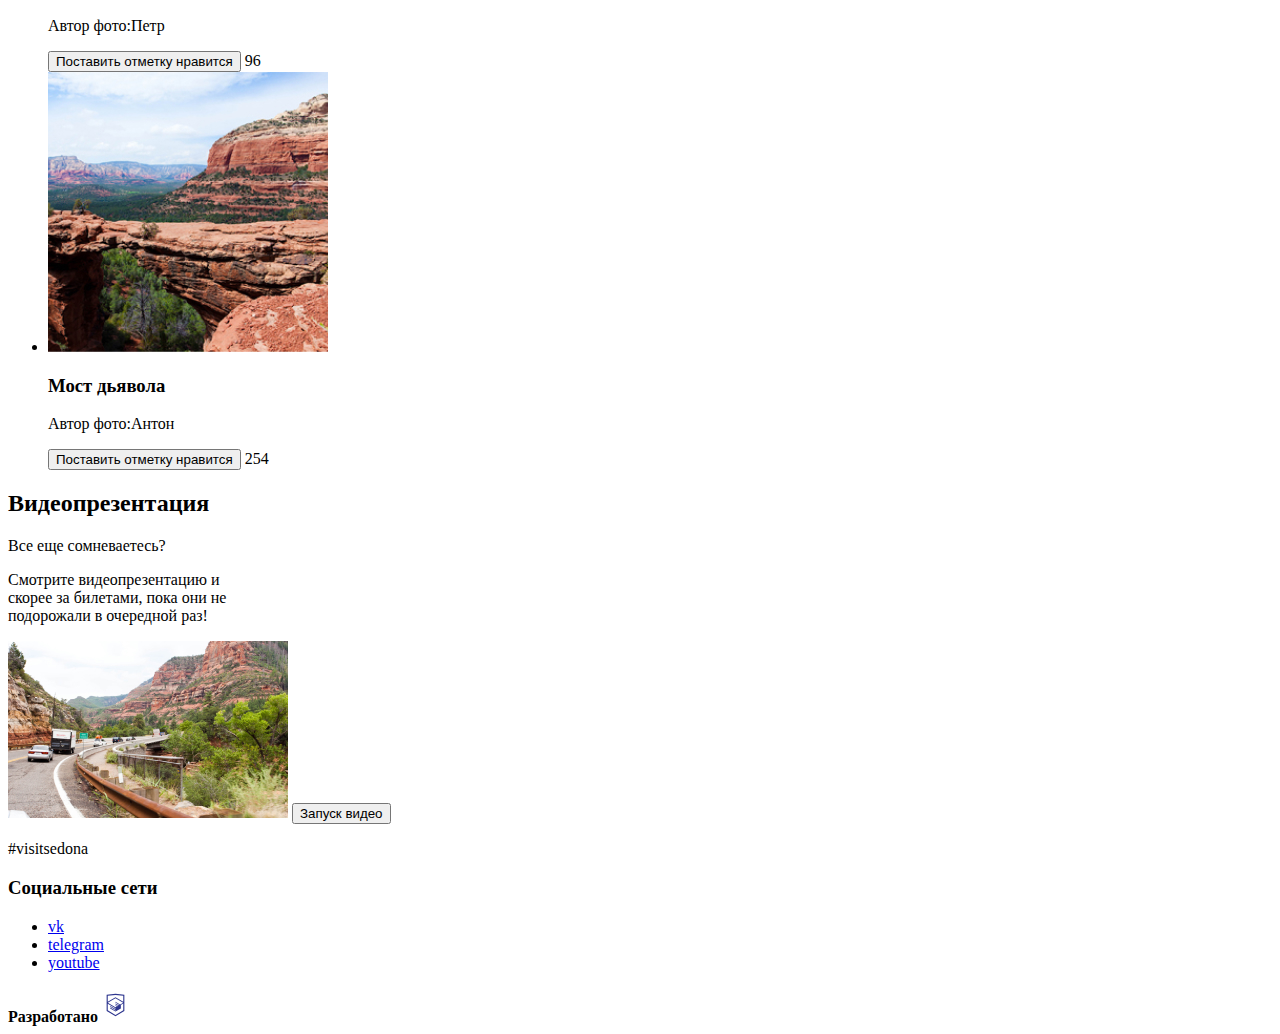
<file: 3/photo.html>
<!DOCTYPE html>
<html class="page" lang="ru">
  <head>
    <meta charset="utf-8">
    <title>HTML Academy: Седона</title>
    <base href="https://htmlacademy-adaptive.github.io/1963875-sedona-25/3/">
</head>
  <body>
    <header class="main-header">
      <a class="main-header__logo" href="index.html" aria-label="Ссылка на главную страницу">
        <img src="img/logo-header-sedona.svg" width="185" height="96" alt="Логотип Седона">
      </a>
      <nav class="main-nav">
        <button class="main-nav__toggle" type="button">
          <span class="visually-hidden">Открыть меню</span>
        </button>
        <div class="main-nav__wrapper">
          <ul class="main-nav__list site-list">
            <li class="site-list__item site-list__item--active">
              <a class="site-list__link" href="index.html">Главная</a>
            </li>
            <li class="site-list__item">
              <a class="site-list__link" href="photo.html">Фото и видео</a>
            </li>
            <li class="site-list__item">
              <a class="site-list__link" href="review.html">Форма отзыва</a>
            </li>
            <li class="site-list__item">
              <a class="site-list__link" href="#">HTML Academy</a>
            </li>
          </ul>
          <ul class="main-nav__list user-list"></ul>
        </div>
      </nav>
    </header>
    <main class="main-container">
      <section class="intro">
        <div class="intro__wraper">
          <img class="intro__image" src="img/sedona.svg" width="229" height="39" alt="Седона">
        </div>
        <h1 class="intro__title">Фото и видео</h1>
        <p class="intro__text">Не можете решиться на путешествие <br> из-за курса? Фотографии помогут вам <br> забыть о политике и экономике.</p>
      </section>
      <section class="photo">
        <h2 class="visually-hidden">Авторские фотографии</h2>
        <ul class="photo__list">
          <li class="photo__item">
            <img class="photo__image" src="img/jpg/Photos_from_catalog/photo-1.jpg" alt="фото дороги уходящей в горизонт">
            <h3 class="photo__title">Неродные просторы</h3>
            <p class="photo__author">Автор фото: Борис</p>
            <button class="photo__like" type="button">
              <span class="visually-hidden">Поставить отметку нравится</span>
            </button>
            <span class="photo__number-of-likes">1350</span>
          </li>
          <li class="photo__item">
            <img class="photo__image" src="img/jpg/Photos_from_catalog/photo-2.jpg" alt="фото цветка">
            <h3 class="photo__title">Местная растительность</h3>
            <p class="photo__author">Автор фото:Сергей</p>
            <button class="photo__like" type="button">
              <span class="visually-hidden">Поставить отметку нравится</span>
            </button>
            <span class="photo__number-of-likes">143</span>
          </li>
          <li class="photo__item">
            <img class="photo__image" src="img/jpg/Photos_from_catalog/photo-3.jpg" alt="фото горной дороги">
            <h3 class="photo__title">Дорога на север</h3>
            <p class="photo__author">Автор фото:Петр</p>
            <button class="photo__like" type="button">
              <span class="visually-hidden">Поставить отметку нравится</span>
            </button>
            <span class="photo__number-of-likes">96</span>
          </li>
          <li class="photo__item">
            <img class="photo__image" src="img/jpg/Photos_from_catalog/photo-4.jpg" alt="фото моста из скалы">
            <h3 class="photo__title">Мост дьявола</h3>
            <p class="photo__author">Автор фото:Антон</p>
            <button class="photo__like" type="button">
              <span class="visually-hidden">Поставить отметку нравится</span>
            </button>
            <span class="photo__number-of-likes">254</span>
          </li>
        </ul>
      </section>
      <section class="video">
        <h2 class="visually-hidden">Видеопрезентация</h2>
        <p class="video__title">Все еще сомневаетесь?</p>
        <p class="video__text">Смотрите видеопрезентацию и <br> скорее за билетами, пока они не <br> подорожали в очередной раз!</p>
        <img class="video__image" src="img/jpg/Photos_from_catalog/video-mobile.jpg" alt="Видеопрезентация">
        <button class="video__play" type="button">
          <span class="visually-hidden">Запуск видео</span>
        </button>
      </section>
    </main>
    <footer class="main-footer">
      <p class="main-footer__text">#visitsedona</p>
      <section class="social">
        <h3 class="visually-hidden">Социальные сети</h3>
        <ul class="social__list">
          <li class="social__item">
            <a class="social__link social__link--vkontakte" href="https://vk.com/htmlacademy">vk</a>
          </li>
          <li class="social__item">
            <a class="social__link social__link--telegram" href="https://t.me/htmlacademy">telegram</a>
          </li>
          <li class="social__item">
            <a class="social__link social__link--youtube" href="https://www.youtube.com/user/htmlacademyru">youtube</a>
          </li>
        </ul>
      </section>
      <div class="main-footer__copyright copyright">
        <b class="copyright__text">Разработано</b>
        <a class="copyright__link" href="https://htmlacademy.ru/intensive/adaptive" aria-label="Перейти на сайт HTML Академии">
          <img src="img/htmlacademy.svg" width="27" height="34" alt="Логотип академии">
        </a>
      </div>
    </footer>
  </body>
</html>
</file>
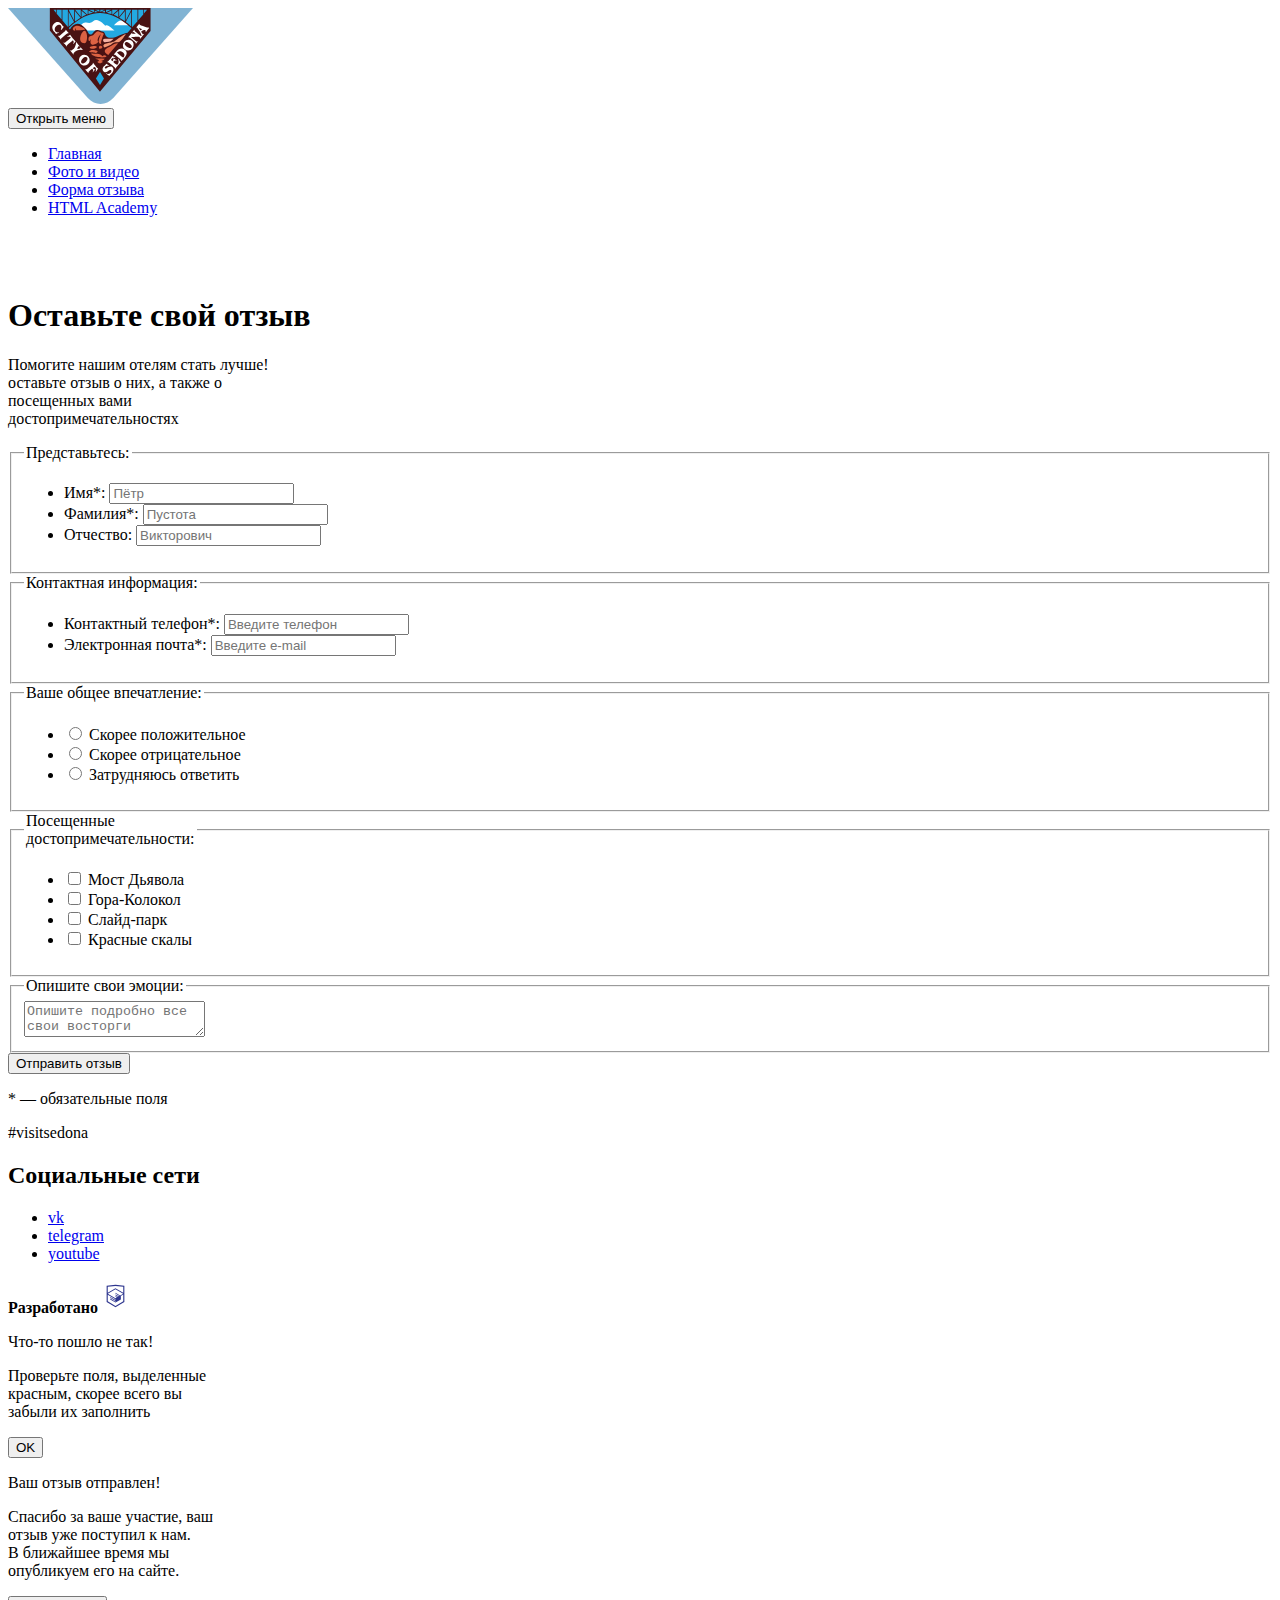
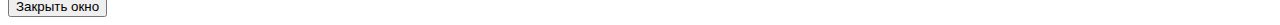
<file: 3/review.html>
<!DOCTYPE html>
<html class="page" lang="ru">
  <head>
    <meta charset="utf-8">
    <title>HTML Academy: Седона</title>
    <base href="https://htmlacademy-adaptive.github.io/1963875-sedona-25/3/">
</head>
  <body>
    <header class="main-header">
      <a class="main-header__logo" href="index.html" aria-label="Ссылка на главную страницу">
        <img src="img/logo-header-sedona.svg" width="185" height="96" alt="Логотип Седона">
      </a>
      <nav class="main-nav">
        <button class="main-nav__toggle" type="button">
          <span class="visually-hidden">Открыть меню</span>
        </button>
        <div class="main-nav__wrapper">
          <ul class="main-nav__list site-list">
            <li class="site-list__item site-list__item--active">
              <a class="site-list__link" href="index.html">Главная</a>
            </li>
            <li class="site-list__item">
              <a class="site-list__link" href="photo.html">Фото и видео</a>
            </li>
            <li class="site-list__item">
              <a class="site-list__link" href="review.html">Форма отзыва</a>
            </li>
            <li class="site-list__item">
              <a class="site-list__link" href="#">HTML Academy</a>
            </li>
          </ul>
          <ul class="main-nav__list user-list"></ul>
        </div>
      </nav>
    </header>
    <main>
      <section class="review">
        <div class="review__wraper">
          <img class="review__image" src="img/sedona.svg" width="229" height="39" alt="Седона">
        </div>
        <h1 class="review__title">Оставьте свой отзыв</h1>
        <p class="review__text">Помогите нашим отелям стать лучше! <br> оставьте отзыв о них, а также о <br> посещенных вами <br> достопримечательностях </p>
        <form class="feedback" action="https://echo.htmlacademy.ru" method="post">
          <fieldset class="feedback__author">
            <legend class="feedback__author-title">Представьтесь:</legend>
            <ul class="feedback__author-list">
              <li class="feedback__author-item author">
                <label class="author__label">Имя*:</label>
                <input class="author__input" type="text" id="name" name="name" placeholder="Пётр">
              </li>
              <li class="feedback__author-item author">
                <label class="author__label">Фамилия*:</label>
                <input class="author__input" type="text" id="surname" name="surname" placeholder="Пустота">
              </li>
              <li class="feedback__author-item author">
                <label class="author__label">Отчество:</label>
                <input class="author__input" type="text" id="patronymic" name="patronymic" placeholder="Викторович">
              </li>
            </ul>
          </fieldset>
          <fieldset class="feedback__contacts">
            <legend class="feedback__contacts-title">Контактная информация:</legend>
            <ul class="feedback__contacts-list">
              <li class="feedback__contacts-item contacts">
                <label class="contacts__label">Контактный телефон*:</label>
                <input class="contacts__input" type="tel" id="telephone" name="telephone" placeholder="Введите телефон">
              </li>
              <li class="feedback__contacts-item contacts">
                <label class="contacts__label">Электронная почта*:</label>
                <input class="contacts__input" type="email" id="email" name="email" placeholder="Введите e-mail">
              </li>
            </ul>
          </fieldset>
          <fieldset class="feedback__impression">
            <legend class="feedback__impression-title">Ваше общее впечатление:</legend>
            <ul class="feedback__impression-list">
              <li class="feedback__impression-item toggle">
                <label class="toggle__label">
                  <input class="toggle__input" type="radio" name="impression" value="positively">
                  <span class="toggle__text">Скорее положительное</span>
                </label>
              </li>
              <li class="feedback__impression-item toggle">
                <label class="toggle__label">
                  <input class="toggle__input" type="radio" name="impression" value="negative">
                  <span class="toggle__text">Скорее отрицательное</span>
                </label>
              </li>
              <li class="feedback__impression-item toggle">
                <label class="toggle__label">
                  <input class="toggle__input" type="radio" name="impression" value="neutral">
                  <span class="toggle__text">Затрудняюсь ответить</span>
                </label>
            </ul>
          </fieldset>
          <fieldset class="feedback__attraction">
            <legend class="feedback__attraction-title">Посещенные <br> достопримечательности: </legend>
            <ul class="feedback__attraction-list">
              <li class="feedback__attraction-item control">
                <label class="control__label">
                  <input class="control__input" type="checkbox" name="devil-bridge">
                  <span class="control__text">Мост Дьявола</span>
                </label>
              </li>
              <li class="feedback__attraction-item control">
                <label class="control__label">
                  <input class="control__input" type="checkbox" name="mount-bell">
                  <span class="control__text">Гора-Колокол</span>
                </label>
              </li>
              <li class="feedback__attraction-item control">
                <label class="control__label">
                  <input class="control__input" type="checkbox" name="slide-park">
                  <span class="control__text">Слайд-парк</span>
                </label>
              </li>
              <li class="feedback__attraction-item control">
                <label class="control__label">
                  <input class="control__input" type="checkbox" name="red-rocks">
                  <span class="control__text">Красные скалы</span>
                </label>
              </li>
            </ul>
          </fieldset>
          <fieldset class="feedback__section">
            <legend class="feedback__section-title">Опишите свои эмоции:</legend>
            <div class="textbox">
              <textarea class="textbox__text" id="text" name="text" placeholder="Опишите подробно все свои восторги"></textarea>
            </div>
          </fieldset>
          <button class="feedback__button" type="submit">Отправить отзыв</button>
          <p class="feedback__text">* — обязательные поля</p>
        </form>
      </section>
    </main>
    <footer class="main-footer">
      <p class="main-footer__text">#visitsedona</p>
      <section class="social">
        <h2 class="visually-hidden">Социальные сети</h2>
        <ul class="social__list">
          <li class="social__item">
            <a class="social__link social__link--vkontakte" href="https://vk.com/htmlacademy">vk</a>
          </li>
          <li class="social__item">
            <a class="social__link social__link--telegram" href="https://t.me/htmlacademy">telegram</a>
          </li>
          <li class="social__item">
            <a class="social__link social__link--youtube" href="https://www.youtube.com/user/htmlacademyru">youtube</a>
          </li>
        </ul>
      </section>
      <div class="main-footer__copyright copyright">
        <b class="copyright__text">Разработано</b>
        <a class="copyright__link" href="https://htmlacademy.ru/intensive/adaptive" aria-label="Перейти на сайт HTML Академии">
          <img src="img/htmlacademy.svg" width="27" height="34" alt="Логотип академии">
        </a>
      </div>
    </footer>
    <div class="modal-failure">
      <p class="modal-failure__title">Что-то пошло не так!</p>
      <p class="modal-failure__text">Проверьте поля, выделенные <br> красным, скорее всего вы <br> забыли их заполнить </p>
      <button class="modal-failure__button" type="button">OK</button>
    </div>
    <div class="modal-success">
      <p class="modal-success__title">Ваш отзыв отправлен!</p>
      <p class="modal-success__text">Спасибо за ваше участие, ваш <br> отзыв уже поступил к нам. <br>В ближайшее время мы <br> опубликуем его на сайте. </p>
      <button class="modal-success__button" type="button">Закрыть окно</button>
    </div>
  </body>
</html>
</file>
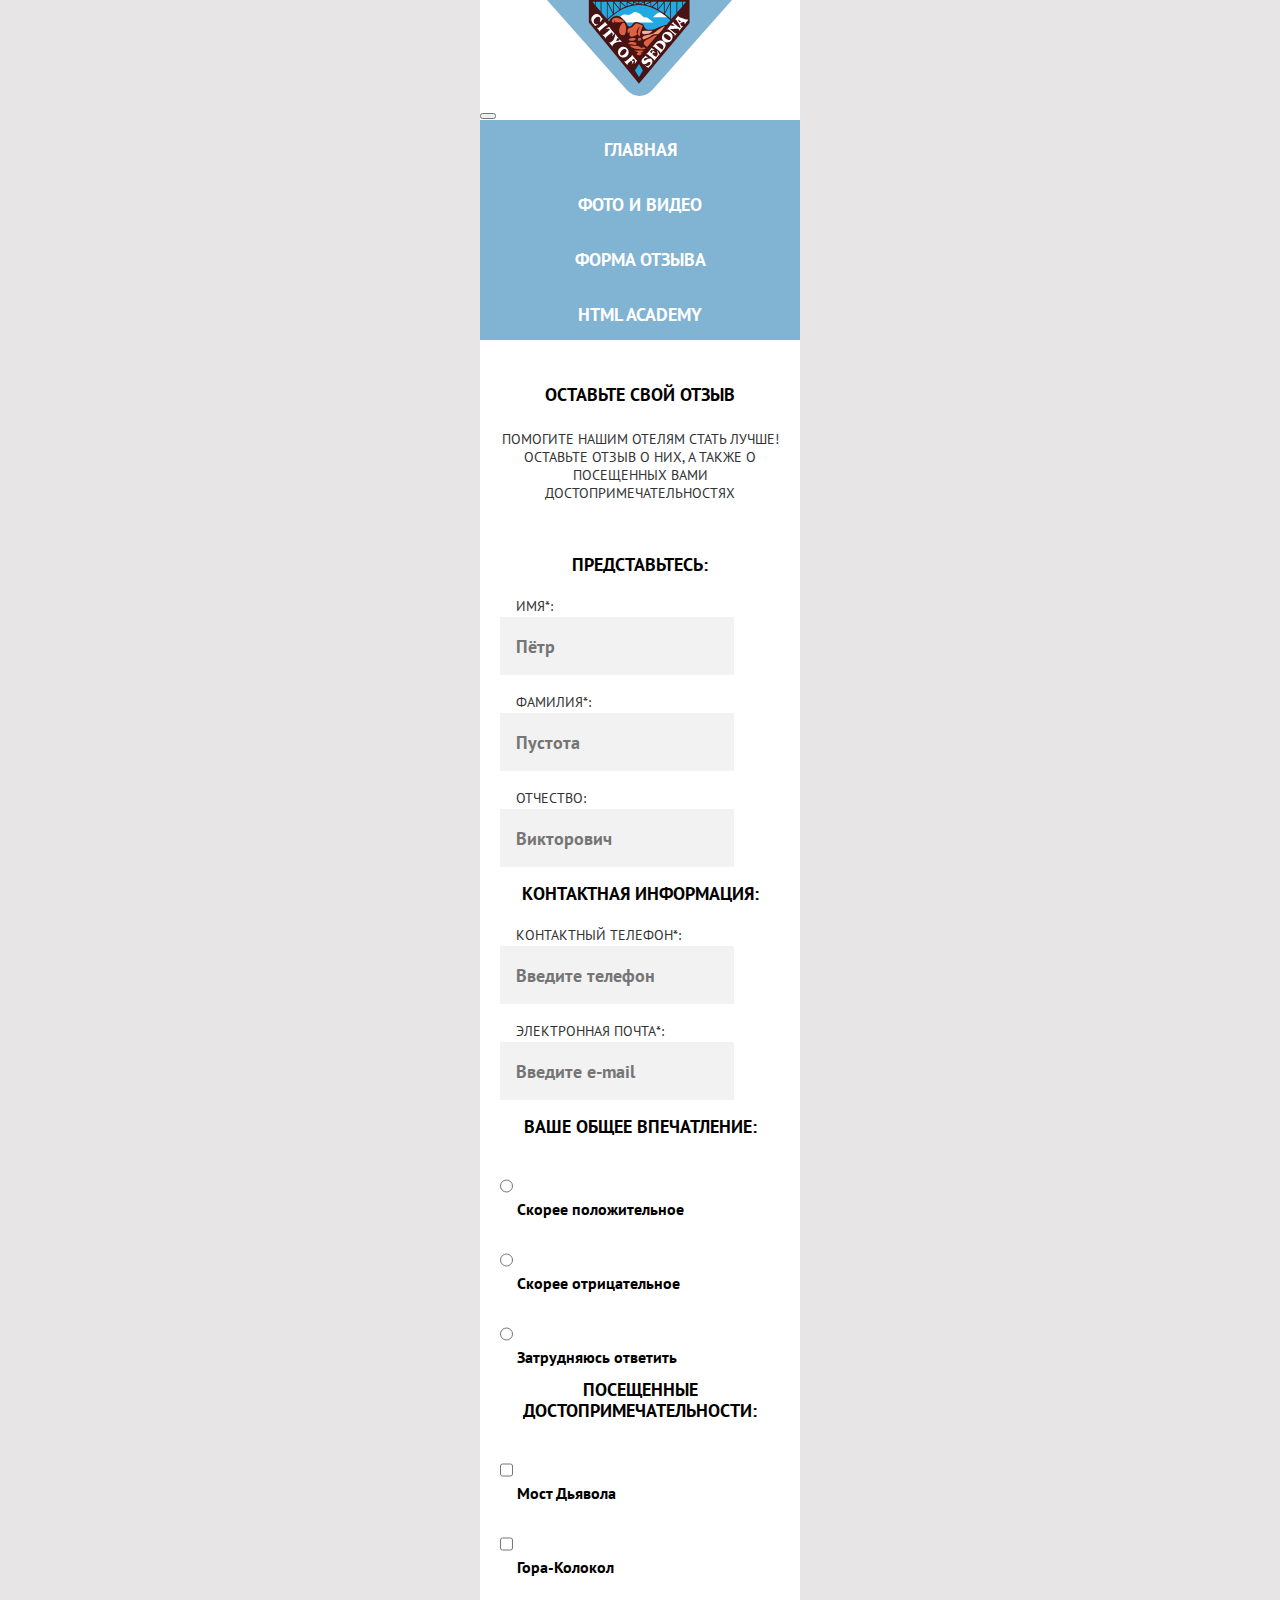
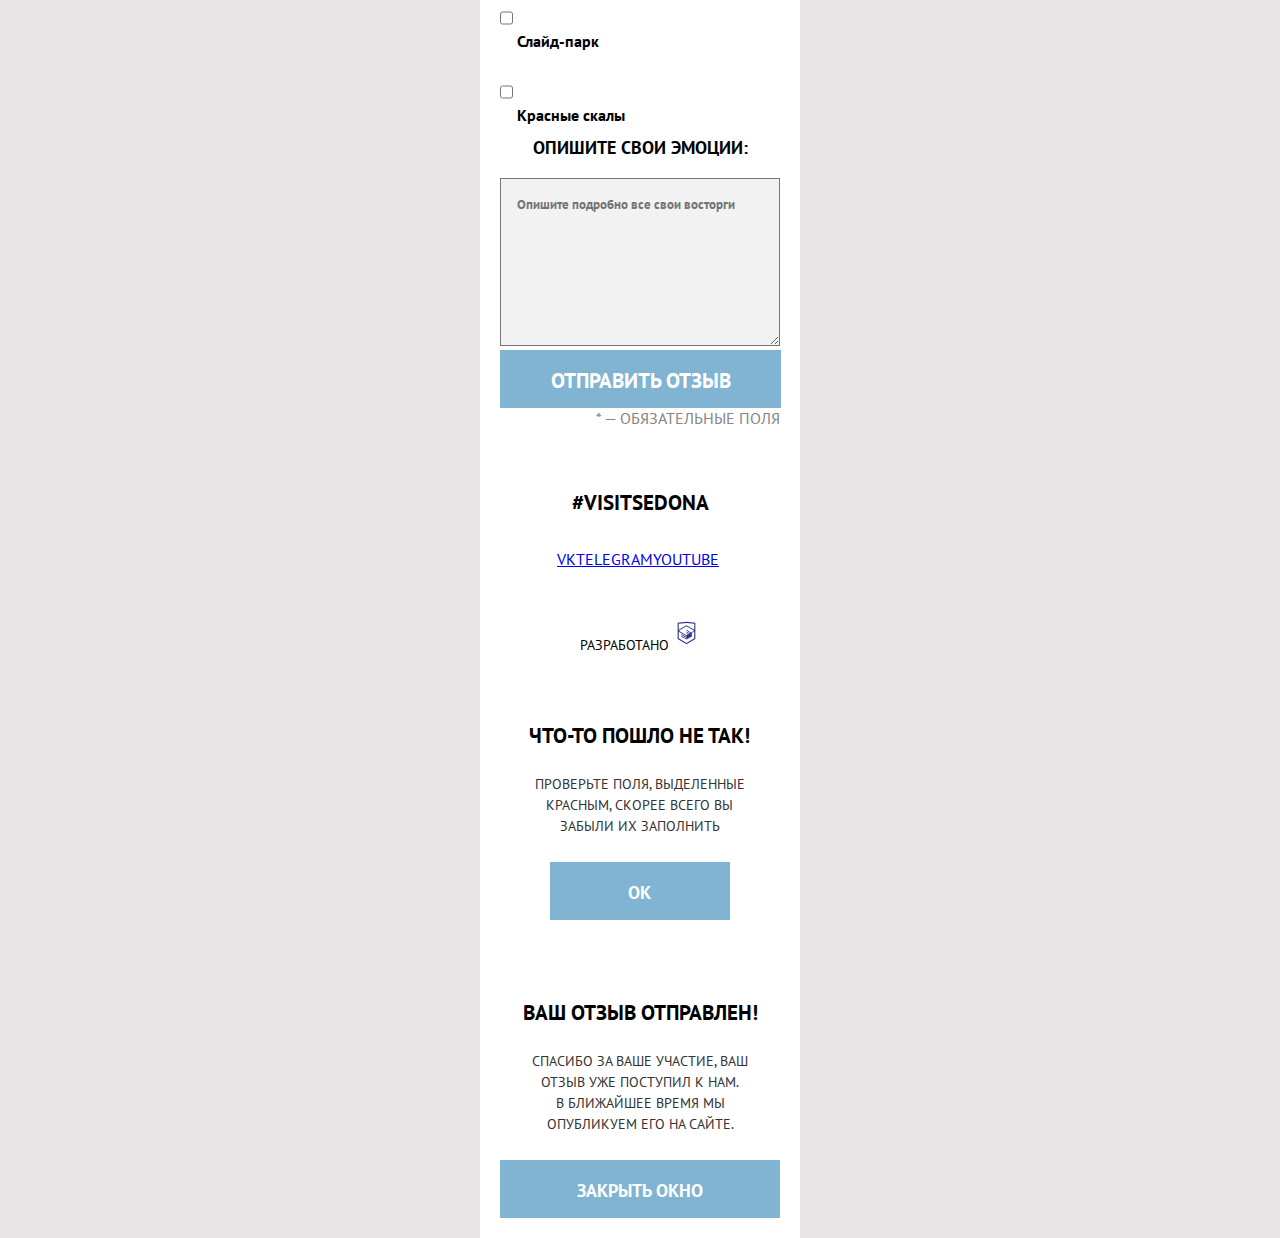
<file: 5/review.html>
<!DOCTYPE html>
<html class="page" lang="ru">
  <head>
    <meta charset="utf-8">
    <title>HTML Academy: Седона</title>
    <link rel="stylesheet" href="css/style.css">
    <base href="https://htmlacademy-adaptive.github.io/1963875-sedona-25/5/">
</head>
  <body>
    <div class="page-body">
    <header class="main-header">
      <a class="main-header__logo" href="index.html" aria-label="Ссылка на главную страницу">
        <img src="img/logo-header-sedona.svg" width="185" height="96" alt="Логотип Седона">
      </a>
      <nav class="main-nav">
        <button class="main-nav__toggle" type="button">
          <span class="visually-hidden">Открыть меню</span>
        </button>
        <div class="main-nav__wrapper">
          <ul class="main-nav__list site-list">
            <li class="site-list__item site-list__item--active">
              <a class="site-list__link" href="index.html">Главная</a>
            </li>
            <li class="site-list__item">
              <a class="site-list__link" href="photo.html">Фото и видео</a>
            </li>
            <li class="site-list__item">
              <a class="site-list__link" href="review.html">Форма отзыва</a>
            </li>
            <li class="site-list__item">
              <a class="site-list__link" href="#">HTML Academy</a>
            </li>
          </ul>
          <ul class="main-nav__list user-list"></ul>
        </div>
      </nav>
    </header>
    <main>
      <section class="review">
        <div class="review__wraper">
          <img class="review__image" src="img/sedona.svg" width="229" height="39" alt="Седона">
        </div>
        <h1 class="review__title">Оставьте свой отзыв</h1>
        <p class="review__text">Помогите нашим отелям стать лучше! <br> оставьте отзыв о них, а также о <br> посещенных вами <br> достопримечательностях </p>
        <form class="filters" action="https://echo.htmlacademy.ru" method="get">
          <fieldset class="filters__fieldset">
            <legend class="filters__legend">Представьтесь:</legend>
            <ul class="filters__list">
              <li class="filters__item">
                <label class="filters__label">Имя*:</label>
                <input class="filters__input" type="text" id="name" name="name" placeholder="Пётр">
              </li>
              <li class="filters-item">
                <label class="filters__label">Фамилия*:</label>
                <input class="filters__input" type="text" id="surname" name="surname" placeholder="Пустота">
              </li>
              <li class="filters-item">
                <label class="filters__label">Отчество:</label>
                <input class="filters__input" type="text" id="patronymic" name="patronymic" placeholder="Викторович">
              </li>
            </ul>
          </fieldset>
          <fieldset class="filters__fieldset">
            <legend class="filters__legend">Контактная информация:</legend>
            <ul class="filters__list">
              <li class="filters__item">
                <label class="filters__label">Контактный телефон*:</label>
                <input class="filters__input" type="tel" id="telephone" name="telephone" placeholder="Введите телефон">
              </li>
              <li class="filters-item">
                <label class="filters__label">Электронная почта*:</label>
                <input class="filters__input" type="email" id="email" name="email" placeholder="Введите e-mail">
              </li>
            </ul>
          </fieldset>
          <fieldset class="filters__fieldset">
            <legend class="filters__legend">Ваше общее впечатление:</legend>
            <ul class="filters__list">
              <li class="filters__item">
                <label class="filters__impression">
                  <input class="filters__input" type="radio" name="impression" value="positively">
                  <span class="filters__text">Скорее положительное</span>
                </label>
              </li>
              <li class="filters-item">
                <label class="filters__impression">
                  <input class="filters__input" type="radio" name="impression" value="negative">
                  <span class="filters__text">Скорее отрицательное</span>
                </label>
              </li>
              <li class="filters-item">
                <label class="filters__impression">
                  <input class="filters__input" type="radio" name="impression" value="neutral">
                  <span class="filters__text">Затрудняюсь ответить</span>
                </label>
            </ul>
          </fieldset>
          <fieldset class="filters__fieldset">
            <legend class="filters__legend">Посещенные <br> достопримечательности: </legend>
            <ul class="filters__list">
              <li class="filters__item">
                <label class="filters__visited">
                  <input class="filters__input" type="checkbox" name="devil-bridge">
                  <span class="filters__text">Мост Дьявола</span>
                </label>
              </li>
              <li class="filters-item">
                <label class="filters__visited">
                  <input class="filters__input" type="checkbox" name="mount-bell">
                  <span class="filters__text">Гора-Колокол</span>
                </label>
              </li>
              <li class="filters-item">
                <label class="filters__visited">
                  <input class="filters__input" type="checkbox" name="slide-park">
                  <span class="filters__text">Слайд-парк</span>
                </label>
              </li>
              <li class="filters-item">
                <label class="filters__visited">
                  <input class="filters__input" type="checkbox" name="red-rocks">
                  <span class="filters__text">Красные скалы</span>
                </label>
              </li>
            </ul>
          </fieldset>
          <fieldset class="filters__fieldset">
            <legend class="filters__legend">Опишите свои эмоции:</legend>
            <div class="filters__textbox">
              <textarea class="textbox__text" id="text" name="text" placeholder="Опишите подробно все свои восторги"></textarea>
            </div>
          </fieldset>
          <button class="filters__button" type="submit">Отправить отзыв</button>
          <p class="filters__text-important">* — обязательные поля</p>
        </form>
      </section>
    </main>
    <footer class="main-footer">
      <p class="main-footer__text">#visitsedona</p>
      <section class="social">
        <h2 class="visually-hidden">Социальные сети</h2>
        <ul class="social__list">
          <li class="social__item">
            <a class="social__link social__link--vkontakte" href="https://vk.com/htmlacademy">vk</a>
          </li>
          <li class="social__item">
            <a class="social__link social__link--telegram" href="https://t.me/htmlacademy">telegram</a>
          </li>
          <li class="social__item">
            <a class="social__link social__link--youtube" href="https://www.youtube.com/user/htmlacademyru">youtube</a>
          </li>
        </ul>
      </section>
      <div class="main-footer__copyright copyright">
        <b class="copyright__text">Разработано</b>
        <a class="copyright__link" href="https://htmlacademy.ru/intensive/adaptive" aria-label="Перейти на сайт HTML Академии">
          <img src="img/htmlacademy.svg" width="27" height="34" alt="Логотип академии">
        </a>
      </div>
    </footer>
    <div class="modal-failure">
      <p class="modal-failure__title">Что-то пошло не так!</p>
      <p class="modal-failure__text">Проверьте поля, выделенные <br> красным, скорее всего вы <br> забыли их заполнить </p>
      <button class="modal-failure__button" type="button">OK</button>
    </div>
    <div class="modal-success">
      <p class="modal-success__title">Ваш отзыв отправлен!</p>
      <p class="modal-success__text">Спасибо за ваше участие, ваш <br> отзыв уже поступил к нам. <br>В ближайшее время мы <br> опубликуем его на сайте. </p>
      <button class="modal-success__button" type="button">Закрыть окно</button>
    </div>
    </div>
  </body>
</html>
</file>
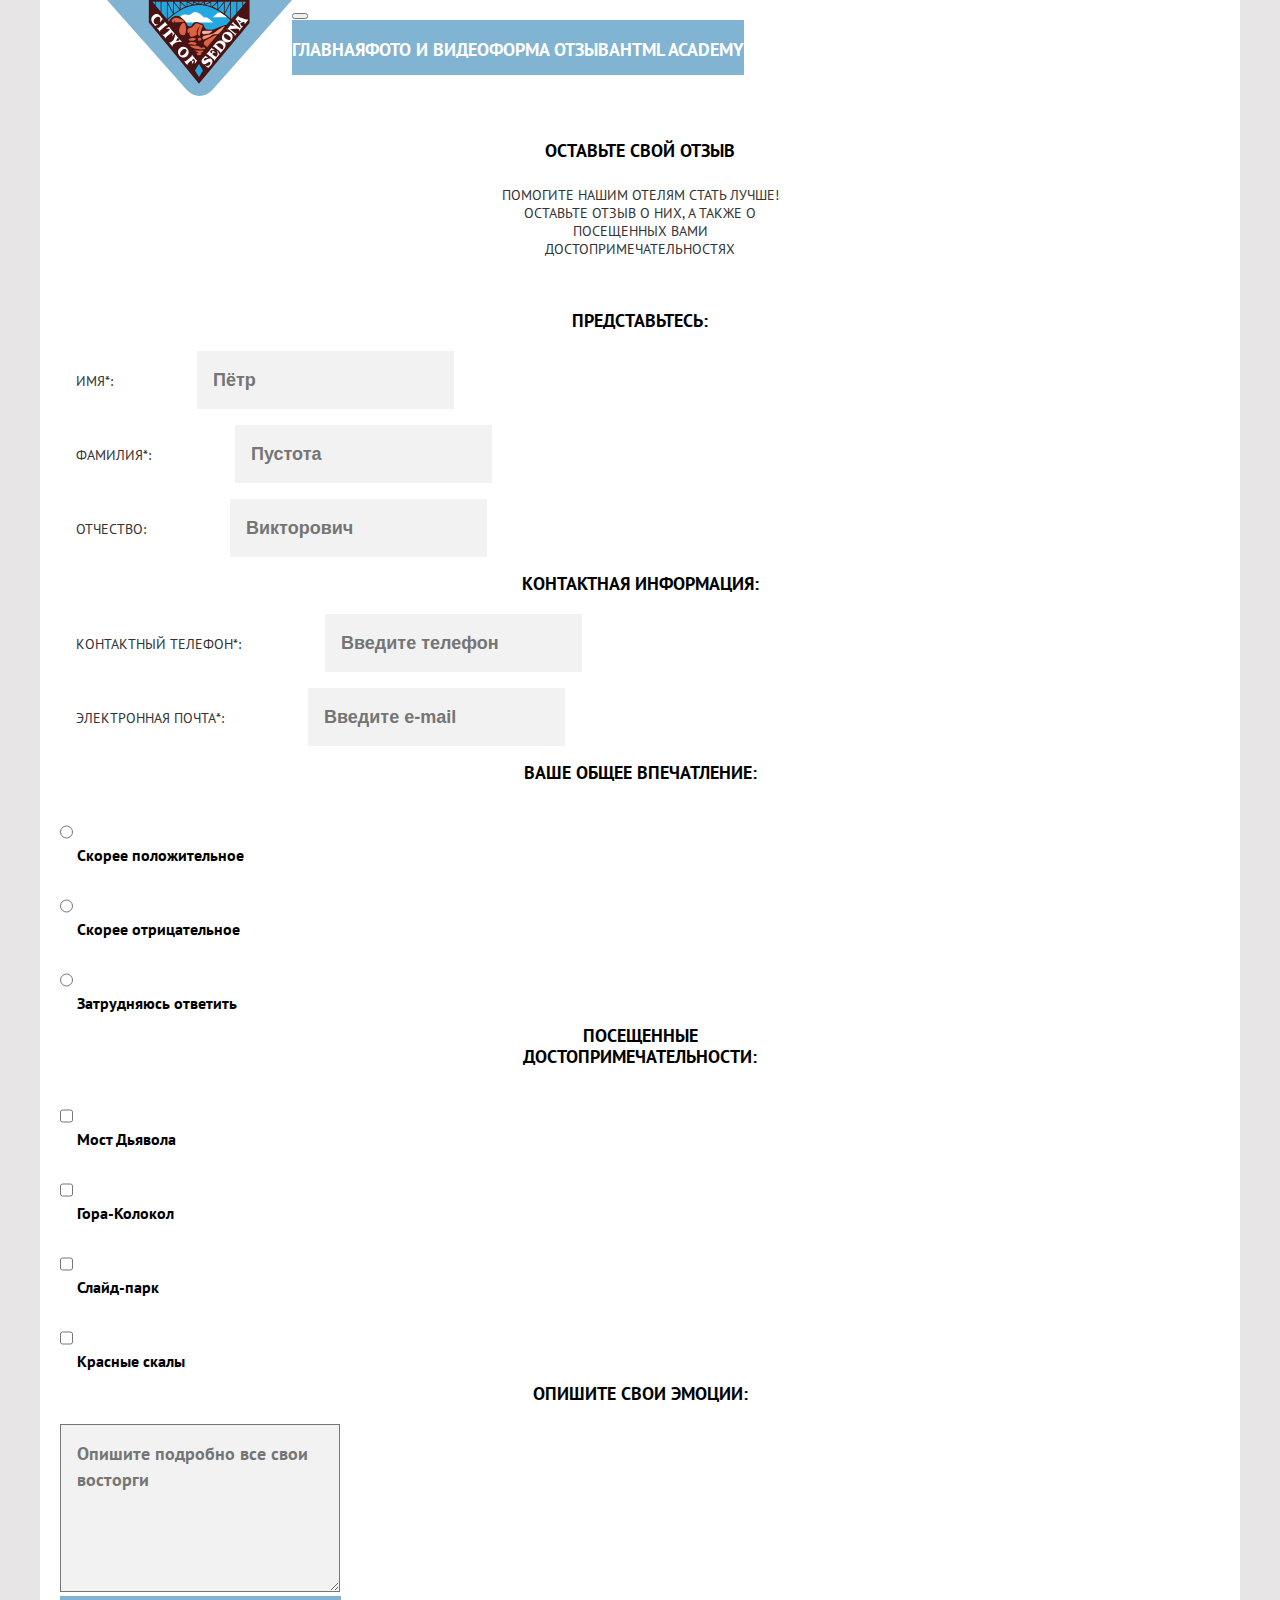
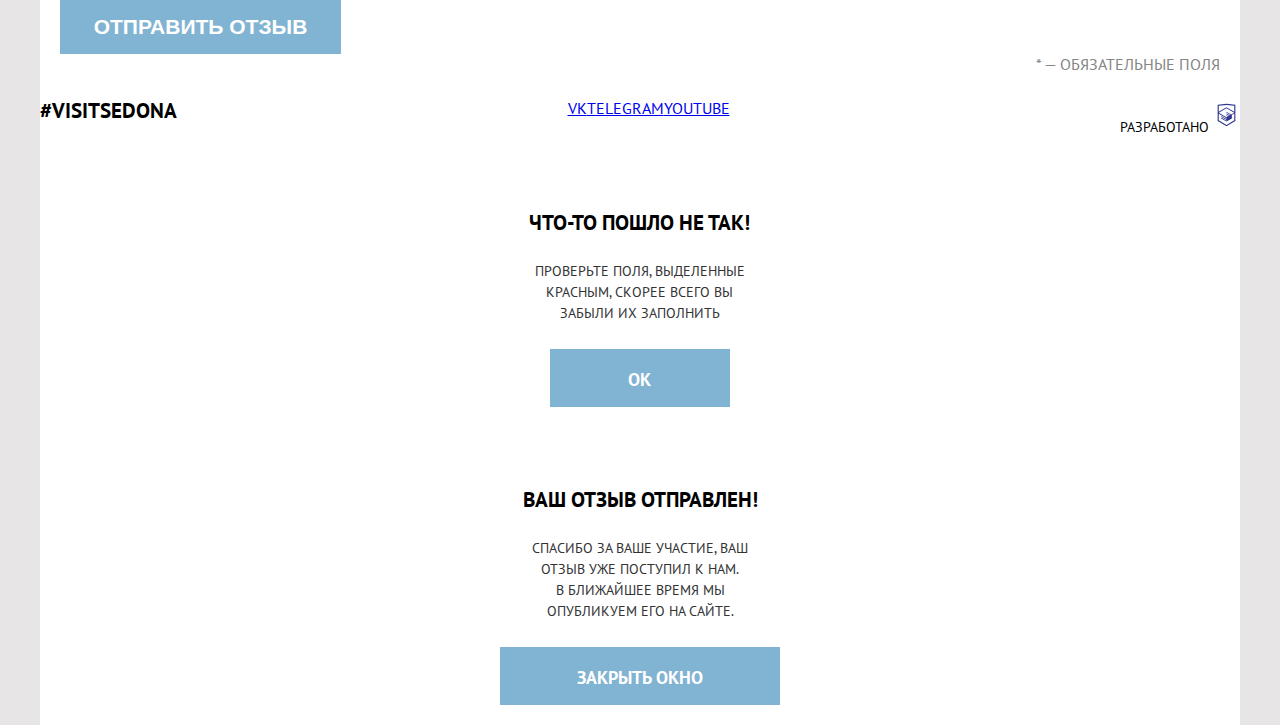
<file: 6/review.html>
<!DOCTYPE html>
<html class="page" lang="ru">
  <head>
    <meta charset="utf-8">
    <meta name="viewport" content="width=device-width, initial-scale=1">
    <title>HTML Academy: Седона</title>
    <link rel="stylesheet" href="css/style.css">
    <base href="https://htmlacademy-adaptive.github.io/1963875-sedona-25/6/">
</head>
  <body>
    <div class="page-body">
    <header class="main-header">
      <a class="main-header__logo" href="index.html" aria-label="Ссылка на главную страницу">
        <img src="img/logo-header-sedona.svg" width="185" height="96" alt="Логотип Седона">
      </a>
      <nav class="main-nav">
        <button class="main-nav__toggle" type="button">
          <span class="visually-hidden">Открыть меню</span>
        </button>
        <div class="main-nav__wrapper">
          <ul class="main-nav__list site-list">
            <li class="site-list__item site-list__item--active">
              <a class="site-list__link" href="index.html">Главная</a>
            </li>
            <li class="site-list__item">
              <a class="site-list__link" href="photo.html">Фото и видео</a>
            </li>
            <li class="site-list__item">
              <a class="site-list__link" href="review.html">Форма отзыва</a>
            </li>
            <li class="site-list__item">
              <a class="site-list__link" href="#">HTML Academy</a>
            </li>
          </ul>
          <ul class="main-nav__list user-list"></ul>
        </div>
      </nav>
    </header>
    <main>
      <section class="review">
        <div class="review__wraper">
          <img class="review__image" src="img/sedona.svg" width="229" height="39" alt="Седона">
        </div>
        <h1 class="review__title">Оставьте свой отзыв</h1>
        <p class="review__text">Помогите нашим отелям стать лучше! <br> оставьте отзыв о них, а также о <br> посещенных вами <br> достопримечательностях </p>
        <form class="filters" action="https://echo.htmlacademy.ru" method="get">
          <fieldset class="filters__fieldset">
            <legend class="filters__legend">Представьтесь:</legend>
            <ul class="filters__list">
              <li class="filters__item">
                <label class="filters__label">Имя*:</label>
                <input class="filters__input" type="text" id="name" name="name" placeholder="Пётр">
              </li>
              <li class="filters-item">
                <label class="filters__label">Фамилия*:</label>
                <input class="filters__input" type="text" id="surname" name="surname" placeholder="Пустота">
              </li>
              <li class="filters-item">
                <label class="filters__label">Отчество:</label>
                <input class="filters__input" type="text" id="patronymic" name="patronymic" placeholder="Викторович">
              </li>
            </ul>
          </fieldset>
          <fieldset class="filters__fieldset">
            <legend class="filters__legend">Контактная информация:</legend>
            <ul class="filters__list">
              <li class="filters__item">
                <label class="filters__label">Контактный телефон*:</label>
                <input class="filters__input" type="tel" id="telephone" name="telephone" placeholder="Введите телефон">
              </li>
              <li class="filters-item">
                <label class="filters__label">Электронная почта*:</label>
                <input class="filters__input" type="email" id="email" name="email" placeholder="Введите e-mail">
              </li>
            </ul>
          </fieldset>
          <fieldset class="filters__fieldset">
            <legend class="filters__legend">Ваше общее впечатление:</legend>
            <ul class="filters__list">
              <li class="filters__item">
                <label class="filters__impression">
                  <input class="filters__input" type="radio" name="impression" value="positively">
                  <span class="filters__text">Скорее положительное</span>
                </label>
              </li>
              <li class="filters-item">
                <label class="filters__impression">
                  <input class="filters__input" type="radio" name="impression" value="negative">
                  <span class="filters__text">Скорее отрицательное</span>
                </label>
              </li>
              <li class="filters-item">
                <label class="filters__impression">
                  <input class="filters__input" type="radio" name="impression" value="neutral">
                  <span class="filters__text">Затрудняюсь ответить</span>
                </label>
            </ul>
          </fieldset>
          <fieldset class="filters__fieldset">
            <legend class="filters__legend">Посещенные <br> достопримечательности: </legend>
            <ul class="filters__list">
              <li class="filters__item">
                <label class="filters__visited">
                  <input class="filters__input" type="checkbox" name="devil-bridge">
                  <span class="filters__text">Мост Дьявола</span>
                </label>
              </li>
              <li class="filters-item">
                <label class="filters__visited">
                  <input class="filters__input" type="checkbox" name="mount-bell">
                  <span class="filters__text">Гора-Колокол</span>
                </label>
              </li>
              <li class="filters-item">
                <label class="filters__visited">
                  <input class="filters__input" type="checkbox" name="slide-park">
                  <span class="filters__text">Слайд-парк</span>
                </label>
              </li>
              <li class="filters-item">
                <label class="filters__visited">
                  <input class="filters__input" type="checkbox" name="red-rocks">
                  <span class="filters__text">Красные скалы</span>
                </label>
              </li>
            </ul>
          </fieldset>
          <fieldset class="filters__fieldset">
            <legend class="filters__legend">Опишите свои эмоции:</legend>
            <div class="filters__textbox">
              <textarea class="textbox__text" id="text" name="text" placeholder="Опишите подробно все свои восторги"></textarea>
            </div>
          </fieldset>
          <button class="filters__button" type="submit">Отправить отзыв</button>
          <p class="filters__text-important">* — обязательные поля</p>
        </form>
      </section>
    </main>
    <footer class="main-footer">
      <p class="main-footer__text">#visitsedona</p>
      <section class="social">
        <h2 class="visually-hidden">Социальные сети</h2>
        <ul class="social__list">
          <li class="social__item">
            <a class="social__link social__link--vkontakte" href="https://vk.com/htmlacademy">vk</a>
          </li>
          <li class="social__item">
            <a class="social__link social__link--telegram" href="https://t.me/htmlacademy">telegram</a>
          </li>
          <li class="social__item">
            <a class="social__link social__link--youtube" href="https://www.youtube.com/user/htmlacademyru">youtube</a>
          </li>
        </ul>
      </section>
      <div class="main-footer__copyright copyright">
        <b class="copyright__text">Разработано</b>
        <a class="copyright__link" href="https://htmlacademy.ru/intensive/adaptive" aria-label="Перейти на сайт HTML Академии">
          <img src="img/htmlacademy.svg" width="27" height="34" alt="Логотип академии">
        </a>
      </div>
    </footer>
    <div class="modal-failure">
      <p class="modal-failure__title">Что-то пошло не так!</p>
      <p class="modal-failure__text">Проверьте поля, выделенные <br> красным, скорее всего вы <br> забыли их заполнить </p>
      <button class="modal-failure__button" type="button">OK</button>
    </div>
    <div class="modal-success">
      <p class="modal-success__title">Ваш отзыв отправлен!</p>
      <p class="modal-success__text">Спасибо за ваше участие, ваш <br> отзыв уже поступил к нам. <br>В ближайшее время мы <br> опубликуем его на сайте. </p>
      <button class="modal-success__button" type="button">Закрыть окно</button>
    </div>
    </div>
  </body>
</html>
</file>
<file: 5/css/style.css>
.page-body {
  width: 320px;
  background-color: #FFFFFF;
  margin: 0 auto;
}

.main-header__logo {
  margin: 0;
  padding: 0;
  margin-left: 67px;
}

.site-list__item {
  margin: 0;
  padding: 0;
  list-style-type: none;
  font-weight: 700;
  font-size: 18px;
  line-height: 26px;
  text-align: center;
  padding-top: 17px;
  padding-bottom: 12px;
  background-color: #81B3D2;
}

.site-list__link {
  text-decoration: none;
  text-transform: uppercase;
}

.main-nav__list {
  margin: 0;
  padding: 0;
}

.intro__wrapper {
  background-image: url(../img/intro-triangle.svg), url(../img/jpg/back-mobile.jpg);
  background-repeat: no-repeat;
  background-position: 0px 332px, 0px 0px;
  height: 389px;
  text-align: center;
  margin: 0;
  padding: 0;
}

.intro__image {
  margin: 0;
  padding: 0;
  margin-top: 90px;
}

.intro__subject {
  margin: 0;
  padding: 0;
  padding: 39px 18px 17px 17px;
  text-align: center;
  text-transform: uppercase;
}

.intro__title {
  font-weight: 700;
  font-size: 18px;
  line-height: 26px;
  margin: 0;
  padding: 0;
  margin-bottom: 35px;
}

.intro__text {
  font-weight: 400;
  font-size: 14px;
  line-height: 21px;
  margin: 0;
  padding: 0;
}

.advantages__list {
  margin: 0;
  padding: 0;
}

.advantages__item {
  list-style-type: none;
  margin: 0;
  padding: 0;
  text-align: center;
  background-color: #81B3D2;
  text-transform: uppercase;
}

.advantages__title {
  margin: 0;
  padding: 0;
  font-weight: 700;
  font-size: 18px;
  line-height: 26px;
  padding-top: 70px;
  margin-bottom: 11px;
}

.advantages__number {
  margin: 0;
  padding: 0;
  font-weight: 400;
  font-size: 14px;
  line-height: 21px;
  margin-bottom: 17px;
}

.advantages__description {
  margin: 0;
  padding: 0;
  font-weight: 400;
  font-size: 14px;
  line-height: 21px;
  margin-bottom: 40px;
  margin-left: 16px;
  margin-right: 22px;
}

.advantages__item--modifier {
  margin: 0;
  padding: 0;
  padding-left: 32px;
  padding-right: 32px;
  background-color: #EEEEEE;
}
.advantages__item--modifier .advantages__title {
  margin: 0;
  padding: 0;
  margin-bottom: 11px;
  padding-top: 26px;
  color: #000000;
}
.advantages__item--modifier .advantages__number {
  margin: 0;
  padding: 0;
  color: #333333;
  margin-bottom: 17px;
}
.advantages__item--modifier .advantages__description {
  margin: 0;
  padding: 0;
  padding-bottom: 26px;
  color: #333333;
}

.additions-list {
  list-style-type: none;
  margin: 0;
  padding: 0;
  background-color: #FFFFFF;
  padding: 23px 18px 22px 18px;
  text-transform: uppercase;
}

.additions-item__title {
  font-weight: 700;
  font-size: 18px;
  line-height: 26px;
  text-align: left;
  margin: 0;
  padding: 0;
  padding-left: 47px;
  margin-bottom: 16px;
}

.additions-item__description {
  font-weight: 400;
  font-size: 14px;
  line-height: 21px;
  text-align: left;
  margin: 0;
  padding: 0;
  padding-left: 47px;
  margin-bottom: 30px;
}

.search-hotel {
  margin: 0;
  padding: 0;
  padding: 39px 18px 65px 18px;
  text-align: center;
  text-transform: uppercase;
}

.search-hotel__title {
  margin: 0;
  padding: 0;
  font-weight: 700;
  font-size: 21px;
  line-height: 26px;
  margin-bottom: 20px;
}

.search-hotel__text {
  margin: 0;
  padding: 0;
  font-weight: 400;
  font-size: 14px;
  line-height: 21px;
  margin-bottom: 48px;
}

.search-hotel__link {
  margin: 0;
  padding: 0;
  font-weight: 700;
  font-size: 21px;
  line-height: 26px;
  text-decoration: none;
  background-color: #81B3D2;
  padding: 16px 49px 16px 49px;
}

.main-footer {
  margin: 0;
  padding: 0;
  padding: 38px 77px 22px 77px;
  text-align: center;
  text-transform: uppercase;
}

.main-footer__text {
  margin: 0;
  padding: 0;
  font-weight: 700;
  font-size: 21px;
  line-height: 26px;
  margin-bottom: 33px;
}

.social__list {
  margin: 0;
  padding: 0;
  display: flex;
  flex-wrap: wrap;
  list-style-type: none;
  margin-bottom: 47px;
}

.copyright__text {
  margin: 0;
  padding: 0;
  font-weight: 400;
  font-size: 14px;
  line-height: 21px;
}

.photos__header {
  margin: 0;
  padding: 0;
  background-image: url(../img/jpg/back-mobile.jpg);
  background-repeat: no-repeat;
  height: 158px;
  text-align: center;
}

.photos__image {
  margin: 0;
  padding: 0;
  margin-top: 52px;
  margin-bottom: 67px;
}

.photos__title {
  margin: 0;
  padding: 0;
  font-weight: 700;
  font-size: 21px;
  line-height: 26px;
  text-align: center;
  margin-top: 33px;
  margin-bottom: 40px;
  text-transform: uppercase;
}

.photos__text {
  margin: 0;
  padding: 0;
  font-weight: 400;
  font-size: 14px;
  line-height: 21px;
  text-align: center;
  margin-bottom: 30px;
  text-transform: uppercase;
}

.photo__list {
  margin: 0;
  padding: 0;
  padding: 0px 20px 0px 20px;
  list-style-type: none;
}

.photo__item {
  margin: 0;
  padding: 0;
  padding-top: 24px;
  padding-bottom: 25px;
}

.photo__title {
  margin: 0;
  padding: 0;
  font-weight: 700;
  font-size: 14px;
  line-height: 21px;
  text-transform: uppercase;
}

.photo__author {
  margin: 0;
  padding: 0;
  font-weight: 400;
  font-size: 14px;
  line-height: 21px;
}

.photo__number-of-likes {
  font-weight: 700;
  font-size: 14;
  line-height: 21px;
}

.video {
  margin: 0;
  padding: 0;
  padding: 17px 20px 0px 20px;
  text-align: center;
  text-transform: uppercase;
}

.video__title {
  font-weight: 700;
  font-size: 18px;
  line-height: 26px;
  margin-bottom: 25px;
}

.video__text {
  font-weight: 400;
  font-size: 14px;
  line-height: 21px;
  margin-bottom: 25px;
}

.review {
  margin: 0;
  padding: 0;
}

.review__title {
  text-transform: uppercase;
  text-align: center;
  font-weight: 700;
  font-size: 18px;
  list-style: 26px;
  margin: 0;
  padding: 0;
  margin-bottom: 24px;
}

.review__text {
  text-transform: uppercase;
  text-align: center;
  font-weight: 400;
  font-size: 14px;
  list-style: 21px;
  margin: 0;
  padding: 0;
  margin-bottom: 28px;
}

.filters {
  margin: 0;
  padding: 0;
  padding: 24px 20px 24px 20px;
}

.filters__fieldset {
  margin: 0;
  padding: 0;
  border: none;
}

.filters__legend {
  text-transform: uppercase;
  text-align: center;
  font-weight: 700;
  font-size: 18px;
  line-height: 21px;
  margin: 0;
  padding: 0;
  margin-bottom: 20px;
}

.filters__list {
  list-style-type: none;
  margin: 0;
  padding: 0;
}

.filters__label {
  margin: 0;
  padding: 0;
  font-weight: 400;
  font-size: 14px;
  line-height: 21px;
  margin-left: 16px;
  margin-right: 80px;
  text-transform: uppercase;
}

.filters__input {
  font-family: "PT Sans", Arial, sans-serif;
  font-weight: 700;
  font-size: 18px;
  line-height: 26px;
  margin: 0;
  padding: 0;
  padding-left: 16px;
  background-color: #F2F2F2;
  border: none;
  margin-bottom: 16px;
  height: 58px;
}

.filters__button {
  font-family: "PT Sans", Arial, sans-serif;
  margin: 0;
  padding: 0;
  font-weight: 700;
  font-size: 21px;
  line-height: 26px;
  text-decoration: none;
  background-color: #81B3D2;
  width: 281px;
  padding-top: 18px;
  padding-bottom: 14px;
  border: none;
  text-transform: uppercase;
}

.filters__text {
  font-weight: 700;
}

.filters__text-important {
  margin: 0;
  padding: 0;
  text-align: right;
  text-transform: uppercase;
  color: #858585;
}

.textbox__text {
  font-family: "PT Sans", Arial, sans-serif;
  font-weight: 700;
  background-color: #F2F2F2;
  margin: 0;
  padding: 0;
  padding-top: 16px;
  padding-left: 16px;
  padding-right: 16px;
  height: 150px;
  width: 246px;
}

body {
  color: #000000;
}

.advantages__item {
  color: #FFFFFF;
}

.additions-item {
  color: #000000;
}

.additions-item__description {
  color: #333333;
}

.search-hotel__text {
  color: #333333;
}

.search-hotel__link {
  color: #FFFFFF;
}

.site-list__link {
  color: #FFFFFF;
}

.photos__text {
  color: #333333;
}

.photo__author {
  color: #333333;
}

.video__text {
  color: #333333;
}

.review__text {
  color: #333333;
}

.filters__label {
  color: #333333;
}

.filters__text {
  color: #000000;
}

.filters__button {
  color: #FFFFFF;
}

.modal-failure__button {
  color: #FFFFFF;
}

.modal-success__button {
  color: #FFFFFF;
}

.modal-failure {
  margin: 0;
  padding: 0;
  text-align: center;
  background-color: #FFFFFF;
  padding: 45px 42px 35px 41px;
}

.modal-failure__title {
  margin: 0;
  padding: 0;
  margin-bottom: 25px;
  font-weight: 700;
  font-size: 21px;
  line-height: 26px;
  text-transform: uppercase;
}

.modal-failure__text {
  margin: 0;
  padding: 0;
  margin-bottom: 25px;
  font-weight: 400;
  font-size: 14px;
  line-height: 21px;
  color: #333333;
  text-transform: uppercase;
}

.modal-failure__button {
  font-family: "PT Sans", Arial, sans-serif;
  margin: 0;
  padding: 0;
  font-weight: 700;
  font-size: 18px;
  line-height: 26px;
  background-color: #81B3D2;
  width: 180px;
  padding-top: 18px;
  padding-bottom: 14px;
  border: none;
  text-transform: uppercase;
}

.modal-success {
  margin: 0;
  padding: 0;
  text-align: center;
  background-color: #FFFFFF;
  padding: 45px 20px 20px 20px;
}

.modal-success__title {
  margin: 0;
  padding: 0;
  margin-bottom: 25px;
  font-weight: 700;
  font-size: 21px;
  line-height: 26px;
  text-transform: uppercase;
}

.modal-success__text {
  margin: 0;
  padding: 0;
  margin-bottom: 25px;
  font-weight: 400;
  font-size: 14px;
  line-height: 21px;
  color: #333333;
  text-transform: uppercase;
}

.modal-success__button {
  font-family: "PT Sans", Arial, sans-serif;
  margin: 0;
  padding: 0;
  font-weight: 700;
  font-size: 18px;
  line-height: 26px;
  background-color: #81B3D2;
  width: 280px;
  padding-top: 18px;
  padding-bottom: 14px;
  border: none;
  text-transform: uppercase;
}

@font-face {
  font-family: "PT Sans";
  font-style: normal;
  font-weight: 400;
  src: url("../fonts/ptsans.woff") format("woff2");
  font-display: swap;
}
@font-face {
  font-family: "PT Sans";
  font-style: normal;
  font-weight: 700;
  src: url("../fonts/ptsansbold.woff2") format("woff2");
  font-display: swap;
}
body {
  font-family: "PT Sans", Arial, sans-serif;
  background-color: #E7E5E5;
  margin: 0;
}

.visually-hidden {
  position: absolute;
  width: 1px;
  height: 1px;
  margin: -1px;
  padding: 0;
  border: 0;
  clip: rect(0 0 0 0);
  overflow: hidden;
}
/*# sourceMappingURL=style.css.map */
</file>
<file: 6/css/style.css>
body {
  color: #000000;
}

.advantages__item {
  color: #FFFFFF;
}

.additions-item {
  color: #000000;
}

.additions-item__description {
  color: #333333;
}

.search-hotel__text {
  color: #333333;
}

.search-hotel__link {
  color: #FFFFFF;
}

.site-list__link {
  color: #FFFFFF;
}

.photos__text {
  color: #333333;
}

.photo__author {
  color: #333333;
}

.video__text {
  color: #333333;
}

.review__text {
  color: #333333;
}

.filters__label {
  color: #333333;
}

.filters__text {
  color: #000000;
}

.filters__button {
  color: #FFFFFF;
}

.modal-failure__button {
  color: #FFFFFF;
}

.modal-success__button {
  color: #FFFFFF;
}

.page-body {
  background-color: #FFFFFF;
  margin: 0 auto;
}

@media (min-width: 768px) {
  .page-body {
    width: 768px;
  }
}
@media (min-width: 1200px) {
  .page-body {
    width: 1200px;
  }
}
.main-header__logo {
  margin: 0;
  padding: 0;
  margin-left: 67px;
  height: 96px;
}

@media (min-width: 768px) {
  .main-header {
    display: flex;
  }
}
@media (min-width: 1200px) {
  .main-header {
    display: flex;
  }
}
.site-list__item {
  margin: 0;
  padding: 0;
  list-style-type: none;
  font-weight: 700;
  font-size: 18px;
  line-height: 26px;
  text-align: center;
  padding-top: 17px;
  padding-bottom: 12px;
  background-color: #81B3D2;
}

.site-list__link {
  text-decoration: none;
  text-transform: uppercase;
}

.main-nav__list {
  margin: 0;
  padding: 0;
}

@media (min-width: 768px) {
  .main-nav__list {
    display: flex;
    flex-wrap: wrap;
    margin: 0 auto;
    width: 768px;
  }
}
@media (min-width: 1200px) {
  .main-nav__list {
    display: flex;
    flex-wrap: wrap;
    width: 1200px;
  }
}
.intro__wrapper {
  background-image: url(../img/intro-triangle.svg), url(../img/jpg/back-mobile.jpg);
  background-repeat: no-repeat;
  background-position: 0px 332px, 0px 0px;
  height: 389px;
  text-align: center;
  margin: 0;
  padding: 0;
}

.intro__image {
  margin: 0;
  padding: 0;
  margin-top: 90px;
}

.intro__subject {
  margin: 0;
  padding: 0;
  padding: 39px 18px 17px 17px;
  text-align: center;
  text-transform: uppercase;
}

.intro__title {
  font-weight: 700;
  font-size: 18px;
  line-height: 26px;
  margin: 0;
  padding: 0;
  margin-bottom: 35px;
}

.intro__text {
  font-weight: 400;
  font-size: 14px;
  line-height: 21px;
  margin: 0;
  padding: 0;
}

@media (min-width: 768px) {
  .intro__subject {
    margin: 0;
    padding: 0;
    padding: 47px 124px 56px 124px;
    text-align: center;
    text-transform: uppercase;
  }
}
@media (min-width: 1200px) {
  .intro__subject {
    margin: 0;
    padding: 0;
    padding: 59px 358px 45px 358px;
    text-align: center;
    text-transform: uppercase;
  }
}
.advantages__list {
  margin: 0;
  padding: 0;
}

.advantages__item {
  list-style-type: none;
  margin: 0;
  padding: 0;
  text-align: center;
  background-color: #81B3D2;
  text-transform: uppercase;
}

.advantages__title {
  margin: 0;
  padding: 0;
  font-weight: 700;
  font-size: 18px;
  line-height: 26px;
  padding-top: 70px;
  margin-bottom: 11px;
}

.advantages__number {
  margin: 0;
  padding: 0;
  font-weight: 400;
  font-size: 14px;
  line-height: 21px;
  margin-bottom: 17px;
}

.advantages__description {
  margin: 0;
  padding: 0;
  font-weight: 400;
  font-size: 14px;
  line-height: 21px;
  margin-bottom: 40px;
  margin-left: 16px;
  margin-right: 22px;
}

.advantages__item--theme-advantages {
  margin: 0;
  padding: 0;
  padding-left: 32px;
  padding-right: 32px;
  background-color: #EEEEEE;
}
.advantages__item--theme-advantages .advantages__title {
  margin: 0;
  padding: 0;
  margin-bottom: 11px;
  padding-top: 26px;
  color: #000000;
}
.advantages__item--theme-advantages .advantages__number {
  margin: 0;
  padding: 0;
  color: #333333;
  margin-bottom: 17px;
}
.advantages__item--theme-advantages .advantages__description {
  margin: 0;
  padding: 0;
  padding-bottom: 26px;
  color: #333333;
}

@media (min-width: 768px) {
  .advantages {
    display: flex;
    flex-wrap: wrap;
  }
}
@media (min-width: 1200px) {
  .advantages__list {
    display: flex;
    flex-wrap: wrap;
  }
}
.additions-list {
  list-style-type: none;
  margin: 0;
  padding: 0;
  background-color: #FFFFFF;
  padding: 23px 18px 22px 18px;
  text-transform: uppercase;
}

@media (min-width: 768px) {
  .additions-list {
    display: flex;
  }

  .additions-item {
    margin: 0;
    padding: 0;
    width: 256px;
  }
}
@media (min-width: 1200px) {
  .additions-list {
    display: flex;
  }

  .additions-item {
    margin: 0;
    padding: 0;
    width: 400px;
  }
}
.search-hotel {
  margin: 0;
  padding: 0;
  padding: 39px 18px 65px 18px;
  text-align: center;
  text-transform: uppercase;
}

.search-hotel__title {
  margin: 0;
  padding: 0;
  font-weight: 700;
  font-size: 21px;
  line-height: 26px;
  margin-bottom: 20px;
}

.search-hotel__text {
  margin: 0;
  padding: 0;
  font-weight: 400;
  font-size: 14px;
  line-height: 21px;
  margin-bottom: 48px;
}

.search-hotel__link {
  margin: 0;
  padding: 0;
  font-weight: 700;
  font-size: 21px;
  line-height: 26px;
  text-decoration: none;
  background-color: #81B3D2;
  padding: 16px 49px 16px 49px;
}

.main-footer {
  margin: 0;
  padding: 0;
  padding: 38px 77px 22px 77px;
  text-align: center;
  text-transform: uppercase;
}

.main-footer__text {
  margin: 0;
  padding: 0;
  font-weight: 700;
  font-size: 21px;
  line-height: 26px;
  margin-bottom: 33px;
}

.copyright__text {
  margin: 0;
  padding: 0;
  font-weight: 400;
  font-size: 14px;
  line-height: 21px;
}

.photos__header {
  margin: 0;
  padding: 0;
  background-image: url(../img/jpg/back-mobile.jpg);
  background-repeat: no-repeat;
  height: 158px;
  text-align: center;
}

.photos__image {
  margin: 0;
  padding: 0;
  margin-top: 52px;
  margin-bottom: 67px;
}

.photos__title {
  margin: 0;
  padding: 0;
  font-weight: 700;
  font-size: 21px;
  line-height: 26px;
  text-align: center;
  margin-top: 33px;
  margin-bottom: 40px;
  text-transform: uppercase;
}

.photos__text {
  margin: 0;
  padding: 0;
  font-weight: 400;
  font-size: 14px;
  line-height: 21px;
  text-align: center;
  margin-bottom: 30px;
  text-transform: uppercase;
}

.photo__list {
  margin: 0;
  padding: 0;
  padding: 0px 20px 0px 20px;
  list-style-type: none;
}

.photo__item {
  margin: 0;
  padding: 0;
  padding-top: 24px;
  padding-bottom: 25px;
}

.photo__title {
  margin: 0;
  padding: 0;
  font-weight: 700;
  font-size: 14px;
  line-height: 21px;
  text-transform: uppercase;
}

.photo__author {
  margin: 0;
  padding: 0;
  font-weight: 400;
  font-size: 14px;
  line-height: 21px;
}

.photo__number-of-likes {
  font-weight: 700;
  font-size: 14;
  line-height: 21px;
}

.video {
  margin: 0;
  padding: 0;
  padding: 17px 20px 0px 20px;
  text-align: center;
  text-transform: uppercase;
}

.video__title {
  font-weight: 700;
  font-size: 18px;
  line-height: 26px;
  margin-bottom: 25px;
}

.video__text {
  font-weight: 400;
  font-size: 14px;
  line-height: 21px;
  margin-bottom: 25px;
}

.review {
  margin: 0;
  padding: 0;
}

.review__title {
  text-transform: uppercase;
  text-align: center;
  font-weight: 700;
  font-size: 18px;
  list-style: 26px;
  margin: 0;
  padding: 0;
  margin-bottom: 24px;
}

.review__text {
  text-transform: uppercase;
  text-align: center;
  font-weight: 400;
  font-size: 14px;
  list-style: 21px;
  margin: 0;
  padding: 0;
  margin-bottom: 28px;
}

.filters {
  margin: 0;
  padding: 0;
  padding: 24px 20px 24px 20px;
}

.filters__fieldset {
  margin: 0;
  padding: 0;
  border: none;
}

.filters__legend {
  text-transform: uppercase;
  text-align: center;
  font-weight: 700;
  font-size: 18px;
  line-height: 21px;
  margin: 0;
  padding: 0;
  margin-bottom: 20px;
}

.filters__list {
  list-style-type: none;
  margin: 0;
  padding: 0;
}

.filters__label {
  margin: 0;
  padding: 0;
  font-weight: 400;
  font-size: 14px;
  line-height: 21px;
  margin-left: 16px;
  margin-right: 80px;
  text-transform: uppercase;
}

.filters__input {
  font-weight: 700;
  font-size: 18px;
  line-height: 26px;
  margin: 0;
  padding: 0;
  padding-left: 16px;
  background-color: #F2F2F2;
  border: none;
  margin-bottom: 16px;
  height: 58px;
}

.filters__button {
  margin: 0;
  padding: 0;
  font-weight: 700;
  font-size: 21px;
  line-height: 26px;
  text-decoration: none;
  background-color: #81B3D2;
  width: 281px;
  padding-top: 18px;
  padding-bottom: 14px;
  border: none;
  text-transform: uppercase;
}

.filters__text {
  font-weight: 700;
}

.filters__text-important {
  margin: 0;
  padding: 0;
  text-align: right;
  text-transform: uppercase;
  color: #858585;
}

.modal-failure {
  margin: 0;
  padding: 0;
  text-align: center;
  background-color: #FFFFFF;
  padding: 45px 42px 35px 41px;
}

.modal-failure__title {
  margin: 0;
  padding: 0;
  margin-bottom: 25px;
  font-weight: 700;
  font-size: 21px;
  line-height: 26px;
  text-transform: uppercase;
}

.modal-failure__text {
  margin: 0;
  padding: 0;
  margin-bottom: 25px;
  font-weight: 400;
  font-size: 14px;
  line-height: 21px;
  color: #333333;
  text-transform: uppercase;
}

.modal-failure__button {
  font-family: "PT Sans", Arial, sans-serif;
  margin: 0;
  padding: 0;
  font-weight: 700;
  font-size: 18px;
  line-height: 26px;
  background-color: #81B3D2;
  width: 180px;
  padding-top: 18px;
  padding-bottom: 14px;
  border: none;
  text-transform: uppercase;
}

.modal-success {
  margin: 0;
  padding: 0;
  text-align: center;
  background-color: #FFFFFF;
  padding: 45px 20px 20px 20px;
}

.modal-success__title {
  margin: 0;
  padding: 0;
  margin-bottom: 25px;
  font-weight: 700;
  font-size: 21px;
  line-height: 26px;
  text-transform: uppercase;
}

.modal-success__text {
  margin: 0;
  padding: 0;
  margin-bottom: 25px;
  font-weight: 400;
  font-size: 14px;
  line-height: 21px;
  color: #333333;
  text-transform: uppercase;
}

.modal-success__button {
  font-family: "PT Sans", Arial, sans-serif;
  margin: 0;
  padding: 0;
  font-weight: 700;
  font-size: 18px;
  line-height: 26px;
  background-color: #81B3D2;
  width: 280px;
  padding-top: 18px;
  padding-bottom: 14px;
  border: none;
  text-transform: uppercase;
}

.additions-item__title {
  font-weight: 700;
  font-size: 18px;
  line-height: 26px;
  text-align: left;
  margin: 0;
  padding: 0;
  padding-left: 47px;
  margin-bottom: 16px;
}

.additions-item__description {
  font-weight: 400;
  font-size: 14px;
  line-height: 21px;
  text-align: left;
  margin: 0;
  padding: 0;
  padding-left: 47px;
  margin-bottom: 30px;
}

.textbox__text {
  font-family: "PT Sans", Arial, sans-serif;
  font-weight: 700;
  font-size: 18px;
  line-height: 26px;
  background-color: #F2F2F2;
  margin: 0;
  padding: 0;
  padding-top: 16px;
  padding-left: 16px;
  padding-right: 16px;
  height: 150px;
  width: 246px;
}

.social__list {
  margin: 0;
  padding: 0;
  display: flex;
  flex-wrap: wrap;
  list-style-type: none;
  margin-bottom: 47px;
}

@media (min-width: 768px) {
  .main-footer {
    margin: 0;
    padding: 0;
    display: flex;
    justify-content: space-between;
  }
}
@media (min-width: 1200px) {
  .main-footer {
    margin: 0;
    padding: 0;
    display: flex;
    justify-content: space-between;
  }
}
@font-face {
  font-family: "PT Sans";
  font-style: normal;
  font-weight: 400;
  src: url("../fonts/ptsans.woff") format("woff2");
  font-display: swap;
}
@font-face {
  font-family: "PT Sans";
  font-style: normal;
  font-weight: 700;
  src: url("../fonts/ptsansbold.woff2") format("woff2");
  font-display: swap;
}
body {
  font-family: "PT Sans", Arial, sans-serif;
  background-color: #E7E5E5;
  margin: 0;
}

.visually-hidden {
  position: absolute;
  width: 1px;
  height: 1px;
  margin: -1px;
  padding: 0;
  border: 0;
  clip: rect(0 0 0 0);
  overflow: hidden;
}
/*# sourceMappingURL=style.css.map */
</file>
